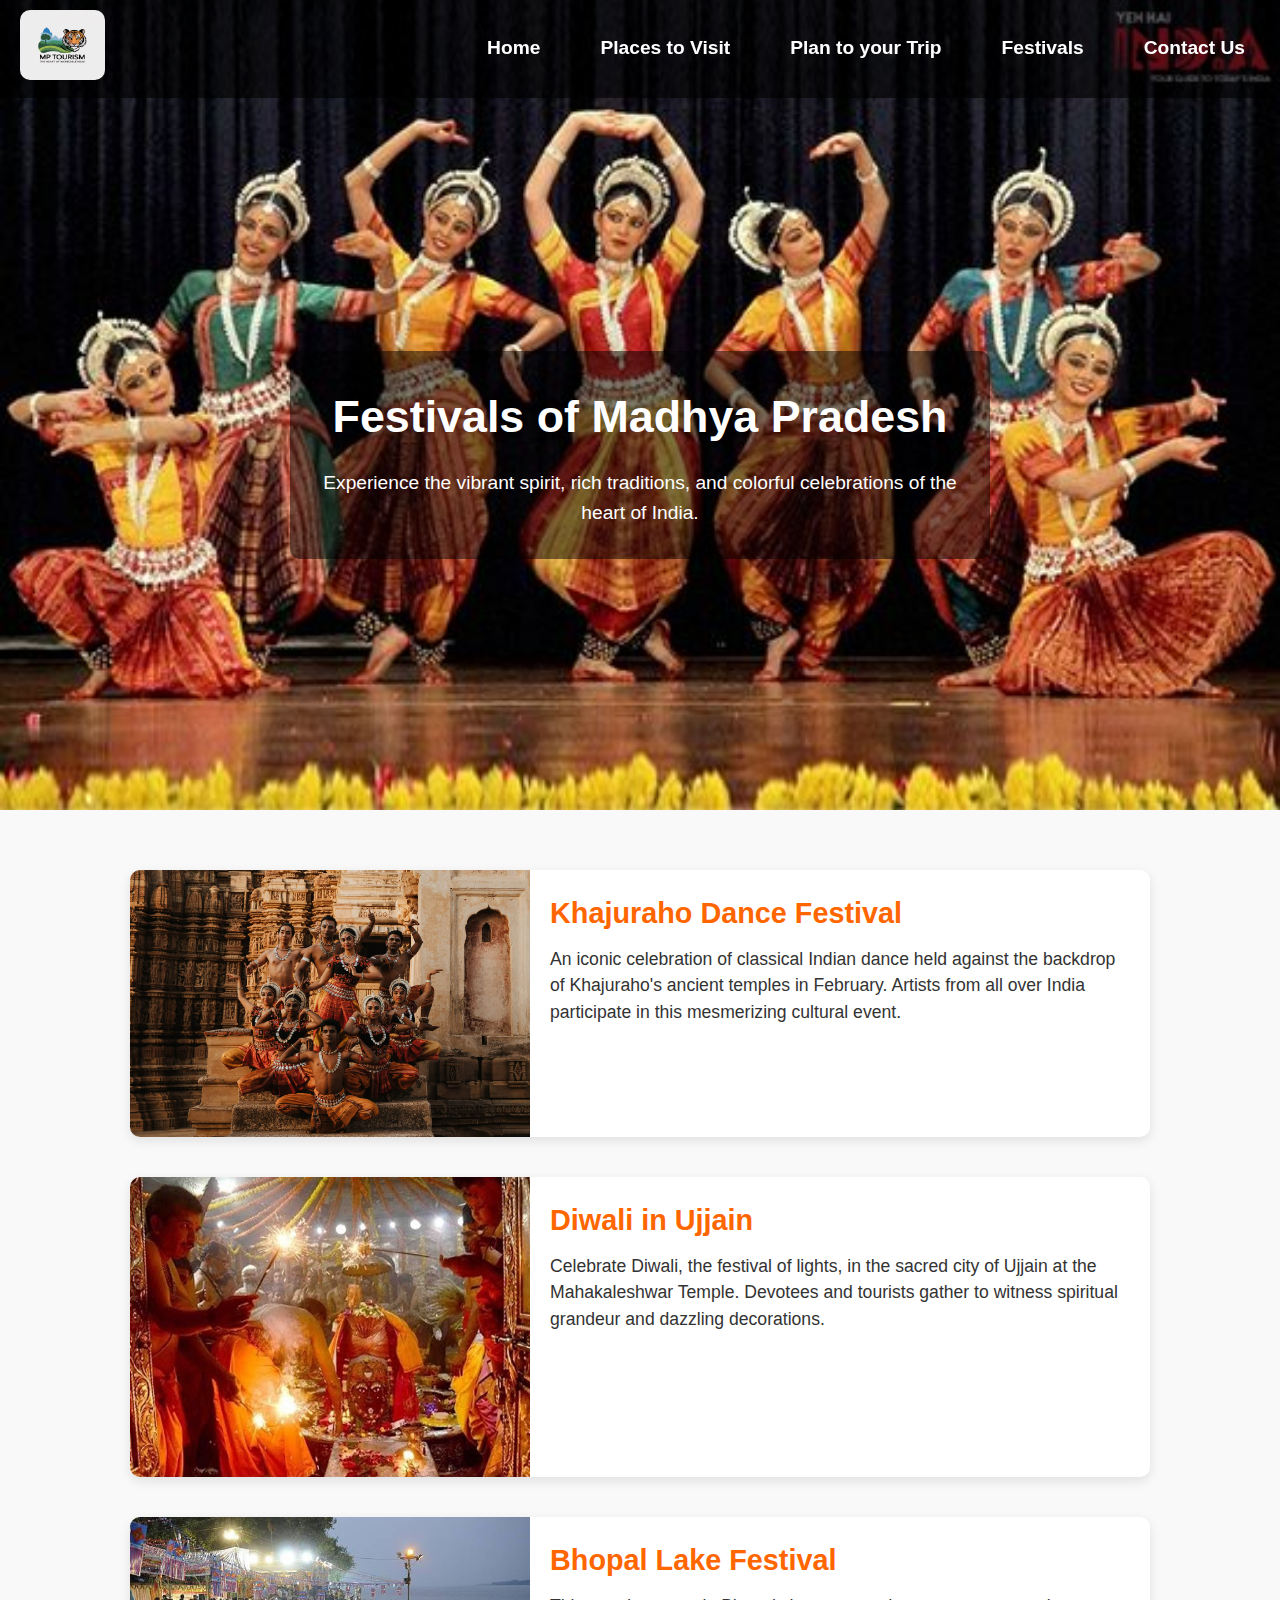
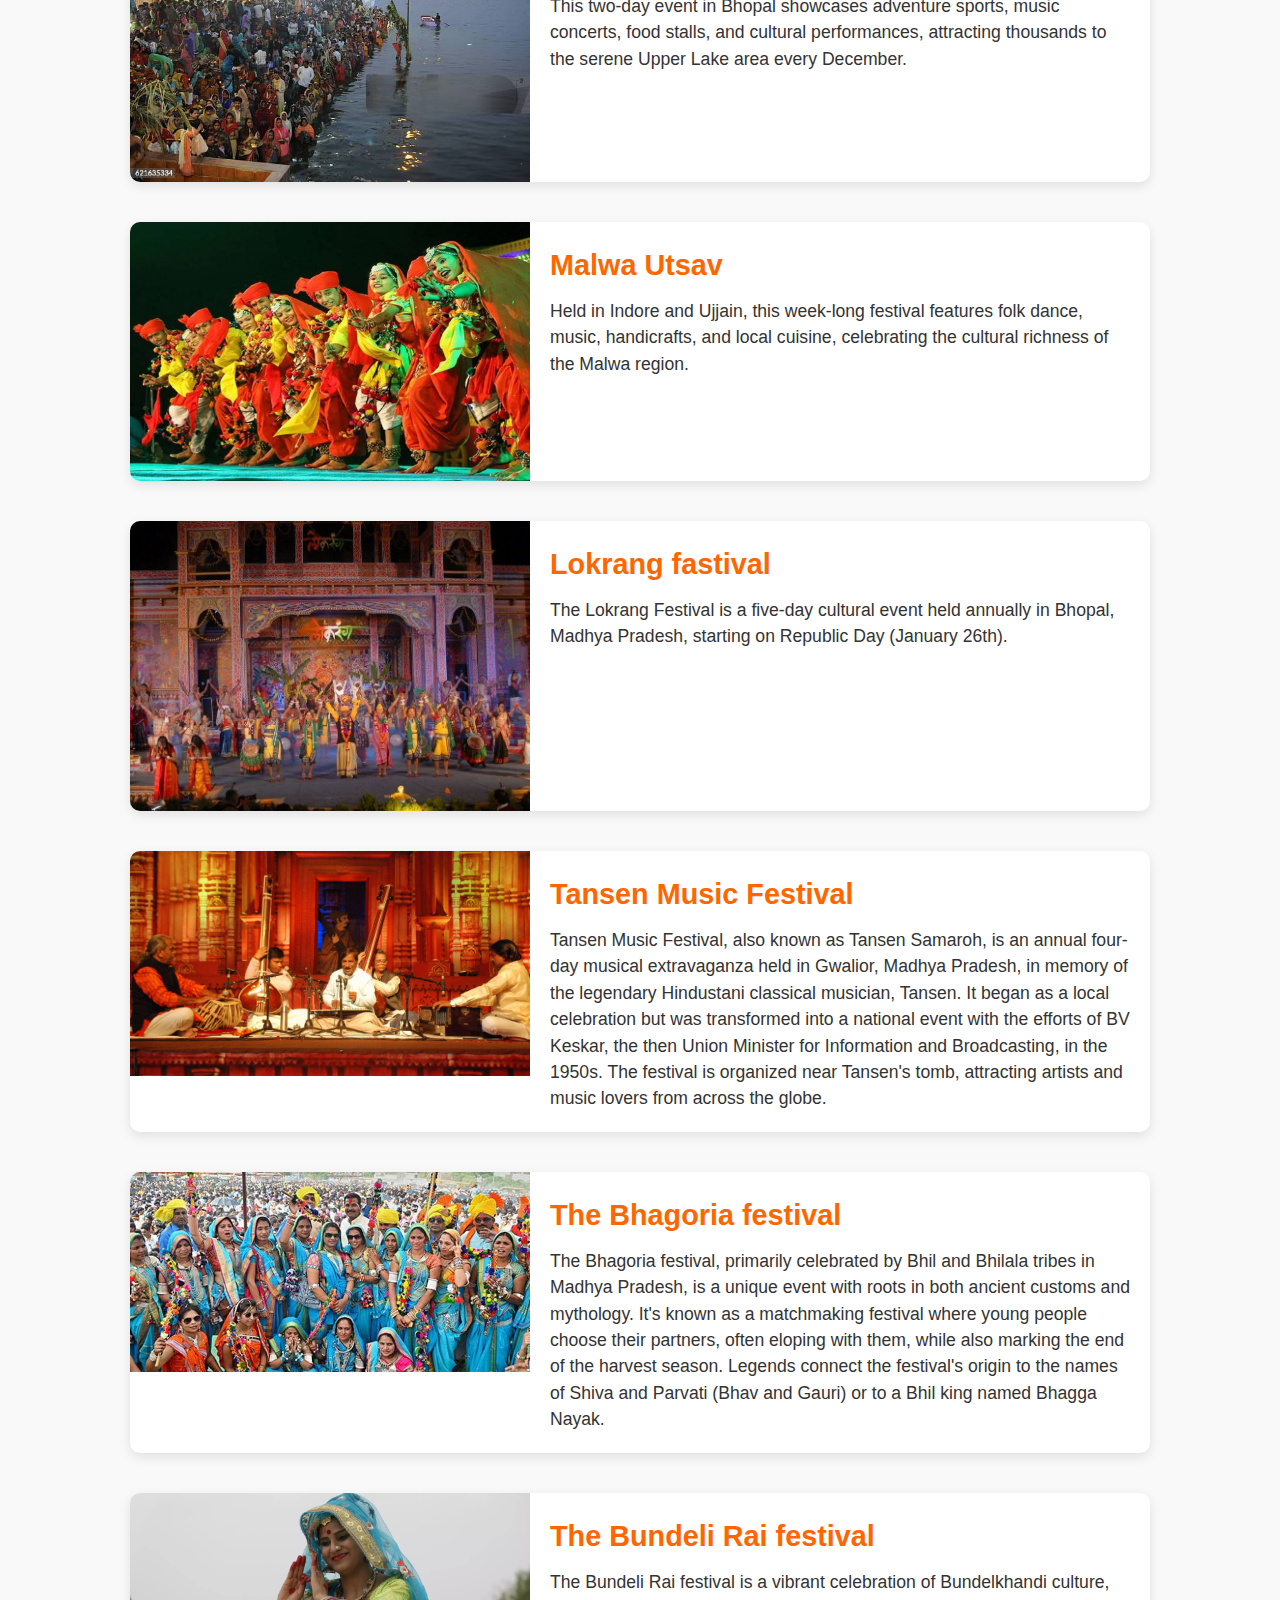
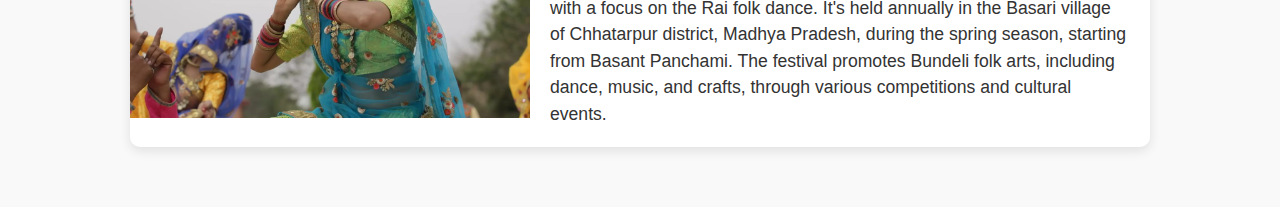
<file: Festivals.html>
<!DOCTYPE html>
<html lang="en">

<head>
    <meta charset="UTF-8">
    <meta name="viewport" content="width=device-width, initial-scale=1.0">
    <title>Festivals - MP Turesume</title>
    <link rel="stylesheet" href="festivals.css">
</head>

<body>
    <!-- Navbar -->
    <nav id="navbar">
        <div id="logo">
            <img src="logo5.jpeg" alt="Logo">
        </div>
        <ul>
            <li><a href="index.html">Home</a></li>
            <li><a href="Places_to_Visit.html">Places to Visit</a></li>
            <li><a href="plane.html">Plan to your Trip</a></li>
            <li><a href="Festivals.html">Festivals</a></li>
            <li><a href="contect.html">Contact Us</a></li>
        </ul>
    </nav>

    <!-- Hero Section -->
    <header class="hero">
        <div class="hero-text">
            <h1>Festivals of Madhya Pradesh</h1>
            <p>Experience the vibrant spirit, rich traditions, and colorful celebrations of the heart of India.</p>
        </div>
    </header>

    <!-- Festival Cards Section -->
    <section class="festival-section">
        <div class="festival-card">
            <img src="khajuraho dance.jpeg" alt="Khajuraho Dance Festival">
            <div class="content">
                <h2>Khajuraho Dance Festival</h2>
                <p>An iconic celebration of classical Indian dance held against the backdrop of Khajuraho's ancient
                    temples in February. Artists from all over India participate in this mesmerizing cultural event.</p>
            </div>
        </div>

        <div class="festival-card">
            <img src="ujjain diwali.jpeg" alt="Diwali in Ujjain">
            <div class="content">
                <h2>Diwali in Ujjain</h2>
                <p>Celebrate Diwali, the festival of lights, in the sacred city of Ujjain at the Mahakaleshwar Temple.
                    Devotees and tourists gather to witness spiritual grandeur and dazzling decorations.</p>
            </div>
        </div>

        <div class="festival-card">
            <img src="bhopal lake.jpeg" alt="Bhopal Lake Festival">
            <div class="content">
                <h2>Bhopal Lake Festival</h2>
                <p>This two-day event in Bhopal showcases adventure sports, music concerts, food stalls, and cultural
                    performances, attracting thousands to the serene Upper Lake area every December.</p>
            </div>
        </div>

        <div class="festival-card">
            <img src="malwa.jpeg" alt="Malwa Utsav">
            <div class="content">
                <h2>Malwa Utsav</h2>
                <p>Held in Indore and Ujjain, this week-long festival features folk dance, music, handicrafts, and local
                    cuisine, celebrating the cultural richness of the Malwa region.</p>
            </div>
        </div>
        <div class="festival-card">
            <img src="lokrang festiwal.jpeg" alt="Diwali in Ujjain">
            <div class="content">
                <h2>Lokrang fastival</h2>
                <p>The Lokrang Festival is a five-day cultural event held annually in Bhopal, Madhya Pradesh, starting
                    on Republic Day (January 26th).</p>
            </div>
        </div>
        <div class="festival-card">
            <img src="tanesn.jpeg" alt="Diwali in Ujjain">
            <div class="content">
                <h2>Tansen Music Festival</h2>
                <p>Tansen Music Festival, also known as Tansen Samaroh, is an annual four-day musical extravaganza held
                    in Gwalior, Madhya Pradesh, in memory of the legendary Hindustani classical musician, Tansen. It
                    began as a local celebration but was transformed into a national event with the efforts of BV
                    Keskar, the then Union Minister for Information and Broadcasting, in the 1950s. The festival is
                    organized near Tansen's tomb, attracting artists and music lovers from across the globe.</p>
            </div>
        </div>
        <div class="festival-card">
            <img src="bhagoriya.jpeg" alt="Diwali in Ujjain">
            <div class="content">
                <h2>The Bhagoria festival</h2>
                <p>The Bhagoria festival, primarily celebrated by Bhil and Bhilala tribes in Madhya Pradesh, is a unique
                    event with roots in both ancient customs and mythology. It's known as a matchmaking festival where
                    young people choose their partners, often eloping with them, while also marking the end of the
                    harvest season. Legends connect the festival's origin to the names of Shiva and Parvati (Bhav and
                    Gauri) or to a Bhil king named Bhagga Nayak.</p>
            </div>
        </div>
        <div class="festival-card">
            <img src="bundeli .jpeg" alt="Malwa Utsav">
            <div class="content">
                <h2>The Bundeli Rai festival</h2>
                <p>The Bundeli Rai festival is a vibrant celebration of Bundelkhandi culture, with a focus on the Rai
                    folk dance. It's held annually in the Basari village of Chhatarpur district, Madhya Pradesh, during
                    the spring season, starting from Basant Panchami. The festival promotes Bundeli folk arts, including
                    dance, music, and crafts, through various competitions and cultural events.</p>
            </div>
        </div>
    </section>
</body>

</html>
</file>
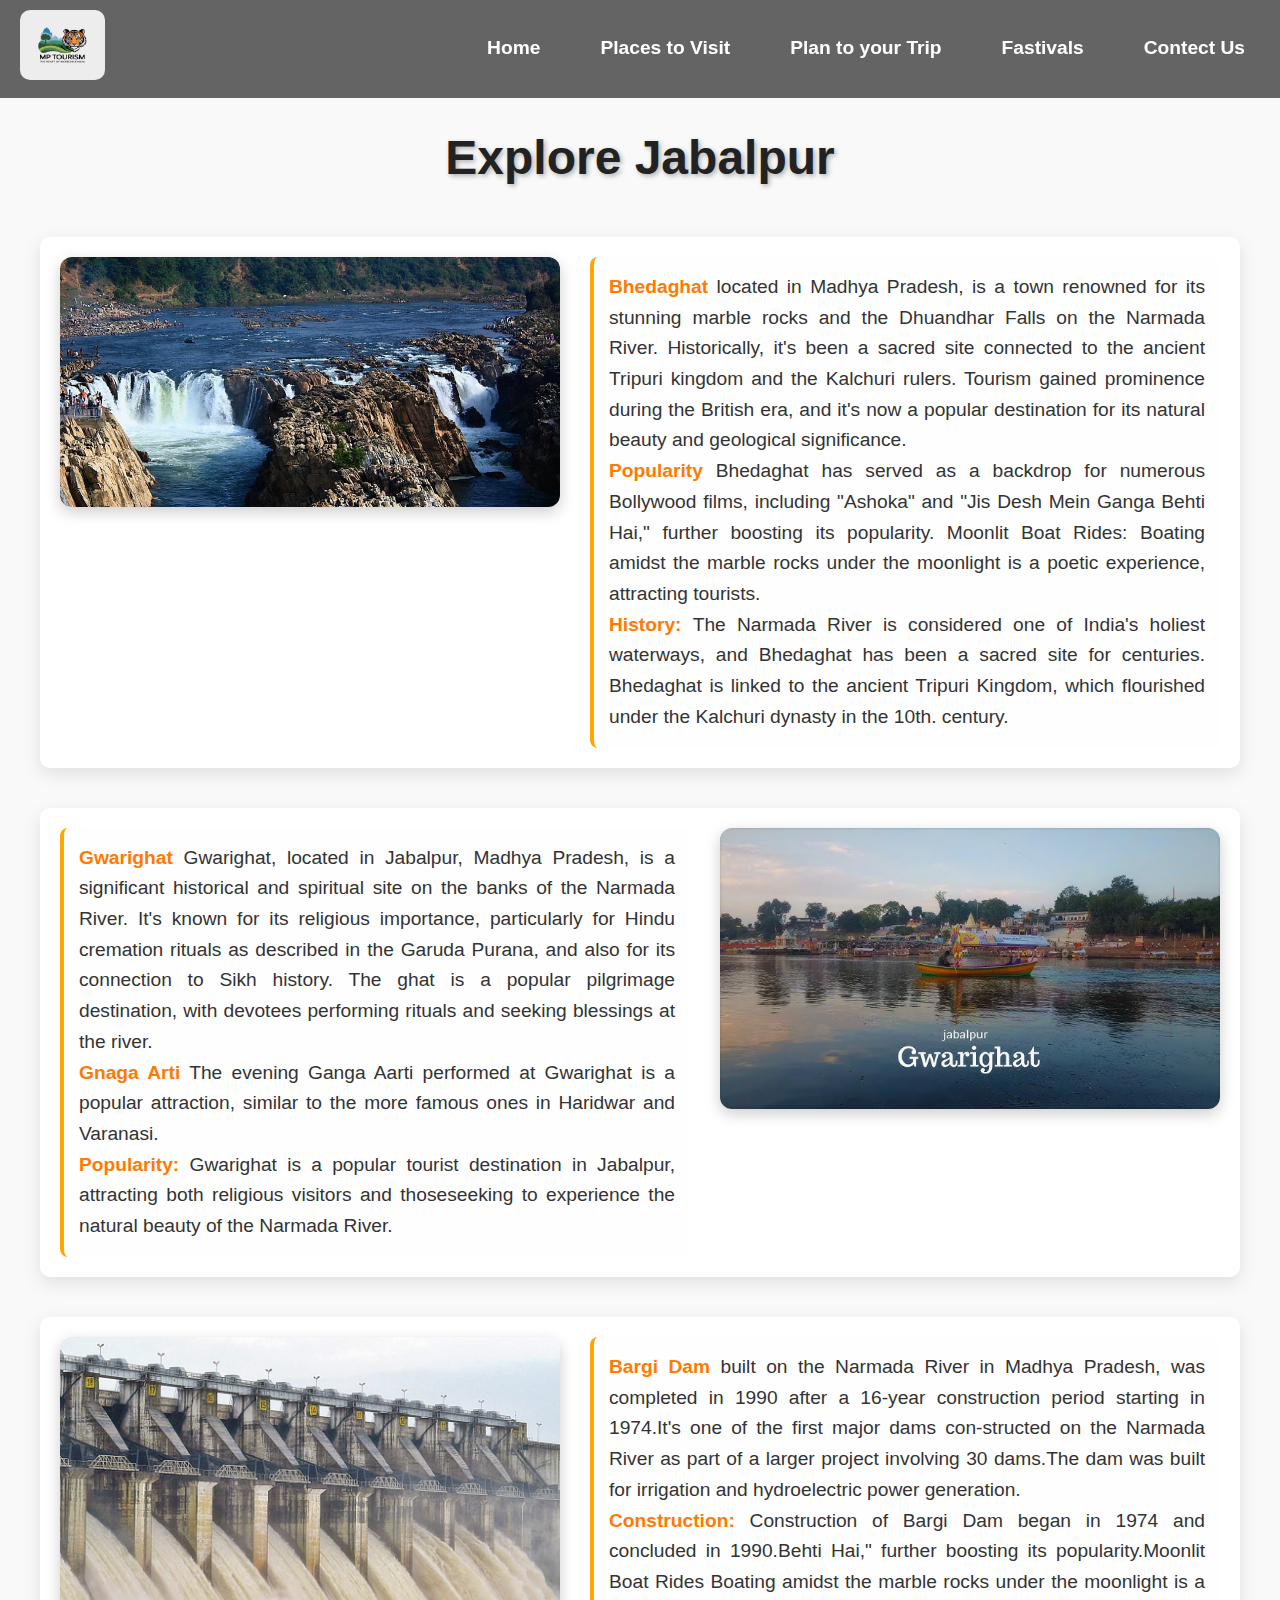
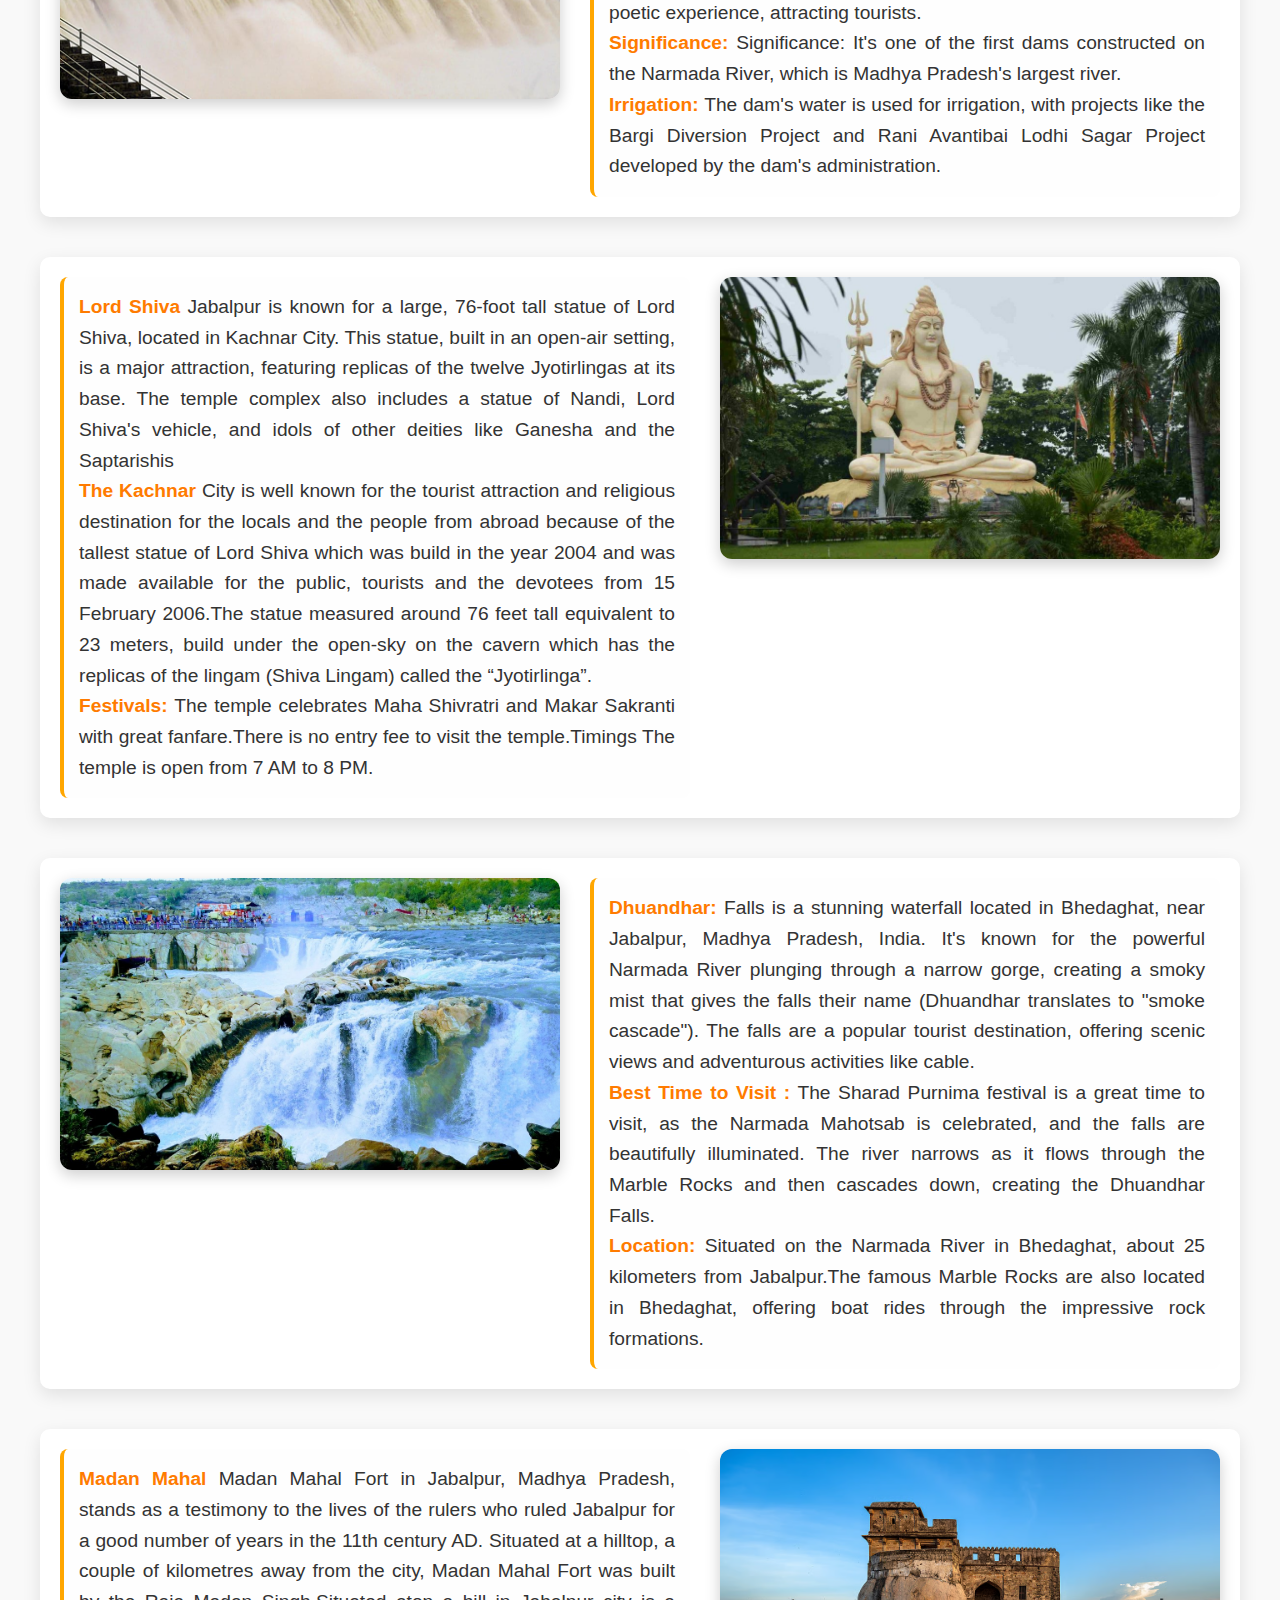
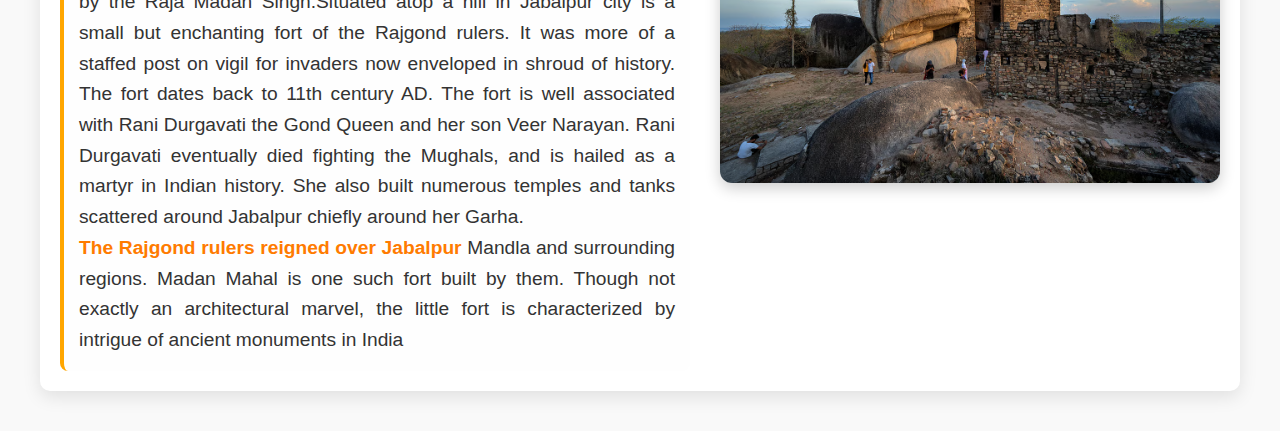
<file: jbl.html>
<!DOCTYPE html>
<html lang="en">

<head>
    <meta charset="UTF-8">
    <meta name="viewport" content="width=device-width, initial-scale=1.0">
    <title>MP Turesume</title>
    <link rel="stylesheet" href="jbl.css">
</head>

<body>
    <nav id="navbar">
        <div id="logo">
            <img src="logo5.jpeg" alt="">
        </div>
        <ul>
            <li><a href="index.html">Home</a></li>
            <li><a href="Places_to_Visit.html">Places to Visit</a></li>
            <li><a href="plane.html">Plan to your Trip</a></li>
            <li><a href="Festivals.html">Fastivals</a></li>
            <li><a href="contect.html">Contect Us</a></li>
        </ul>
    </nav>
    <div class="top_section">
        <span id="heading">Explore Jabalpur</span>
        <main id="one">
            <div class="card">
                <a href="jbl.html"><img src="bheda1.jpeg"></a>
            </div>
            <p class="pera1">
                <span id="bheda"> Bhedaghat </span>
                located in Madhya Pradesh, is a town renowned for its stunning marble rocks and the Dhuandhar
                Falls on the Narmada River. Historically, it's been a sacred site connected to the ancient Tripuri
                kingdom
                and the Kalchuri rulers. Tourism gained prominence during the British era, and it's now a popular
                destination for its natural beauty and geological significance.
                <br>
                <span class="tras"> Popularity</span>
                Bhedaghat has served as a backdrop for numerous Bollywood films, including "Ashoka" and "Jis Desh Mein
                Ganga
                Behti Hai," further boosting its popularity.
                Moonlit Boat Rides:
                Boating amidst the marble rocks under the moonlight is a poetic experience, attracting tourists.
                <br>
                <span class="his"> History: </span>
                The Narmada River is considered one of India's holiest waterways, and Bhedaghat has been a sacred site
                for
                centuries.
                Bhedaghat is linked to the ancient Tripuri Kingdom, which flourished under the Kalchuri dynasty in the
                10th.
                century.
            </p>

        </main>
        <main id="two">
            <p class="pera2">
                <span id="gwa"> Gwarighat </span>
                Gwarighat, located in Jabalpur, Madhya Pradesh, is a significant historical and spiritual site on the
                banks of the Narmada River. It's known for its religious importance, particularly for Hindu cremation
                rituals as described in the Garuda Purana, and also for its connection to Sikh history. The ghat is a
                popular pilgrimage destination, with devotees performing rituals and seeking blessings at the river.
                <br>
                <span class="Ganga"> Gnaga Arti</span>
                The evening Ganga Aarti performed at Gwarighat is a popular attraction, similar to the more famous ones
                in Haridwar and Varanasi.
                <br>
                <span class="popu"> Popularity: </span>
                Gwarighat is a popular tourist destination in Jabalpur, attracting both religious visitors and
                thoseseeking to experience the natural beauty of the Narmada River.
            </p>
            <div class="card1">
                <a href="jbl.html"><img src="gy.jpeg"></a>
            </div>
        </main>
        <main id="one">
            <div class="card">
                <a href="jbl.html"><img src="bargi dam.jpeg"></a>
            </div>
            <p class="pera1">
                <span id="bargi"> Bargi Dam </span>
                built on the Narmada River in Madhya Pradesh, was completed in 1990 after a 16-year construction period
                starting in 1974.It's one of the first major dams con-structed on the Narmada River as part of a larger
                project involving 30 dams.The dam was built for irrigation and hydroelectric power generation.
                <br>
                <span class="cons"> Construction:</span>
                Construction of Bargi Dam began in 1974 and concluded in 1990.Behti Hai," further boosting its
                popularity.Moonlit Boat Rides Boating amidst the marble rocks under the moonlight is a poetic
                experience, attracting tourists.
                <br>
                <span class="sign"> Significance: </span>
                Significance: It's one of the first dams constructed on the Narmada River, which is Madhya Pradesh's
                largest river.
                <br>
                <span class="pur">Irrigation: </span>
                The dam's water is used for irrigation, with projects like the Bargi Diversion Project and Rani
                Avantibai Lodhi Sagar Project developed by the dam's administration.

            </p>

        </main>
        <main id="two">
            <p class="pera2">
                <span id="shiva"> Lord Shiva </span>
                Jabalpur is known for a large, 76-foot tall statue of Lord Shiva, located in Kachnar City. This statue,
                built in an open-air setting, is a major attraction, featuring replicas of the twelve Jyotirlingas at
                its base. The temple complex also includes a statue of Nandi, Lord Shiva's vehicle, and idols of other
                deities like Ganesha and the Saptarishis
                <br>
                <span class="Kachnar">The Kachnar</span>
                City is well known for the tourist attraction and religious destination for the locals and
                the people from abroad because of the tallest statue of Lord Shiva which was build in the year 2004 and
                was made available for the public, tourists and the devotees from 15 February 2006.The statue measured
                around 76 feet tall equivalent to 23 meters, build under the open-sky on the cavern which has the
                replicas of the lingam (Shiva Lingam) called the “Jyotirlinga”.
                <br>
                <span class="Festivals"> Festivals: </span>
                The temple celebrates Maha Shivratri and Makar Sakranti with great fanfare.There is no entry fee to
                visit the temple.Timings The temple is open from 7 AM to 8 PM.
            </p>
            <div class="card1">
                <a href="jbl.html"><img src="shivaimg.jpg"></a>
            </div>
        </main>

        <main id="one">
            <div class="card">
                <a href="jbl.html"><img src="dhuaa.jpg"></a>
            </div>
            <p class="pera1">
                <span id="Dhuandhar"> Dhuandhar:</span>
                Falls is a stunning waterfall located in Bhedaghat, near Jabalpur, Madhya Pradesh, India. It's
                known for the powerful Narmada River plunging through a narrow gorge, creating a smoky mist that gives
                the falls their name (Dhuandhar translates to "smoke cascade"). The falls are a popular tourist
                destination, offering scenic views and adventurous activities like cable.
                <br>
                <span class="best"> Best Time to Visit :</span>
                The Sharad Purnima festival is a great time to visit, as the Narmada Mahotsab is celebrated, and the
                falls are beautifully illuminated. The river narrows as it flows through the Marble Rocks and then
                cascades down, creating the Dhuandhar Falls.
                <br>
                <span class="Location"> Location: </span>
                Situated on the Narmada River in Bhedaghat, about 25 kilometers from Jabalpur.The famous Marble Rocks
                are also located in Bhedaghat, offering boat rides through the impressive rock formations.
            </p>

        </main>
        <main id="two">
            <p class="pera2">
                <span id="madan"> Madan Mahal </span>
                Madan Mahal Fort in Jabalpur, Madhya Pradesh, stands as a testimony to the lives of the rulers who ruled
                Jabalpur for a good number of years in the 11th century AD. Situated at a hilltop, a couple of
                kilometres away from the city, Madan Mahal Fort was built by the Raja Madan Singh.Situated atop a hill
                in Jabalpur city is a small but enchanting fort of the Rajgond rulers. It was more of a staffed post on
                vigil for invaders now enveloped in shroud of history. The fort dates back to 11th century AD. The fort
                is well associated with Rani Durgavati the Gond Queen and her son Veer Narayan. Rani Durgavati
                eventually died fighting the Mughals, and is hailed as a martyr in Indian history. She also built
                numerous temples and tanks scattered around Jabalpur chiefly around her Garha.
                <br>
                <span class="rajgond">The Rajgond rulers reigned over Jabalpur</span>
                Mandla and surrounding regions. Madan Mahal is one such fort
                built by them. Though not exactly an architectural marvel, the little fort is characterized by intrigue
                of ancient monuments in India

            </p>
            <div class="card1">
                <a href="jbl.html"><img src="madan.avif"></a>
            </div>
        </main>

    </div>
</body>

</html>
</file>
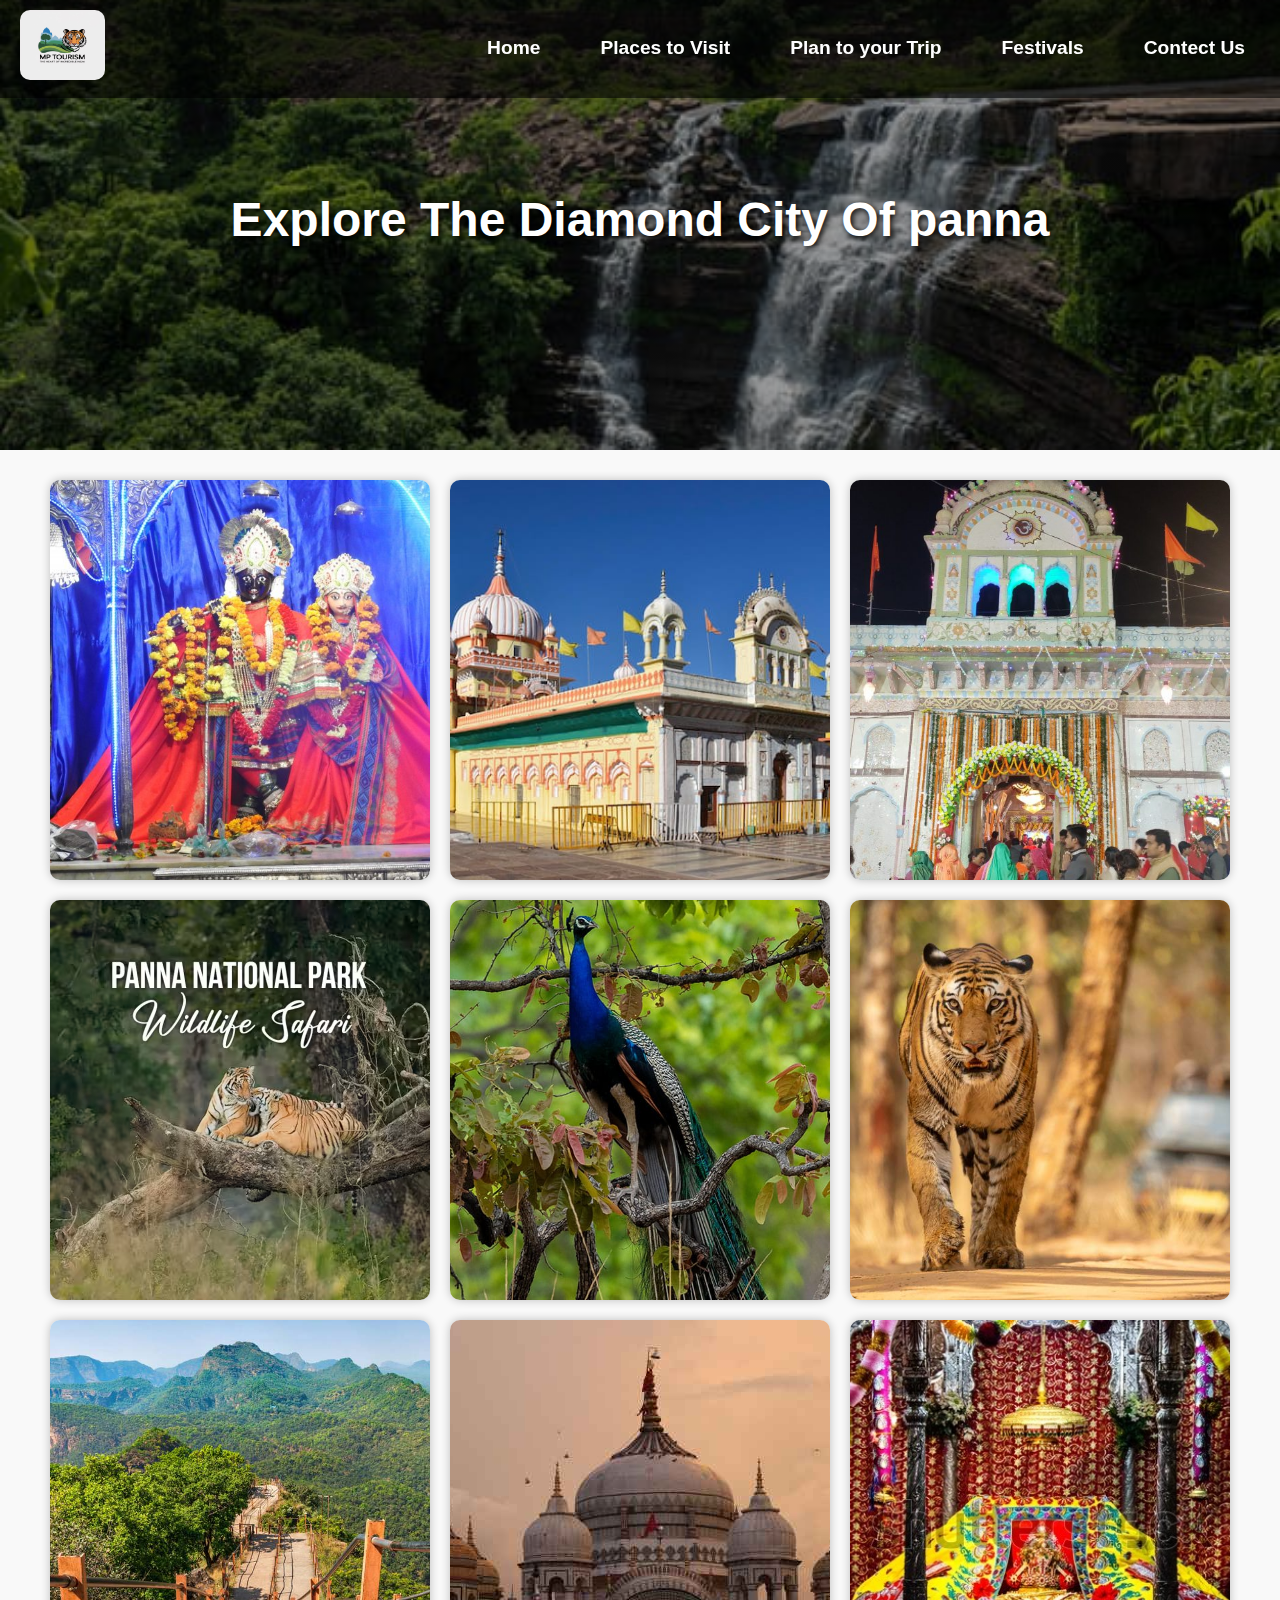
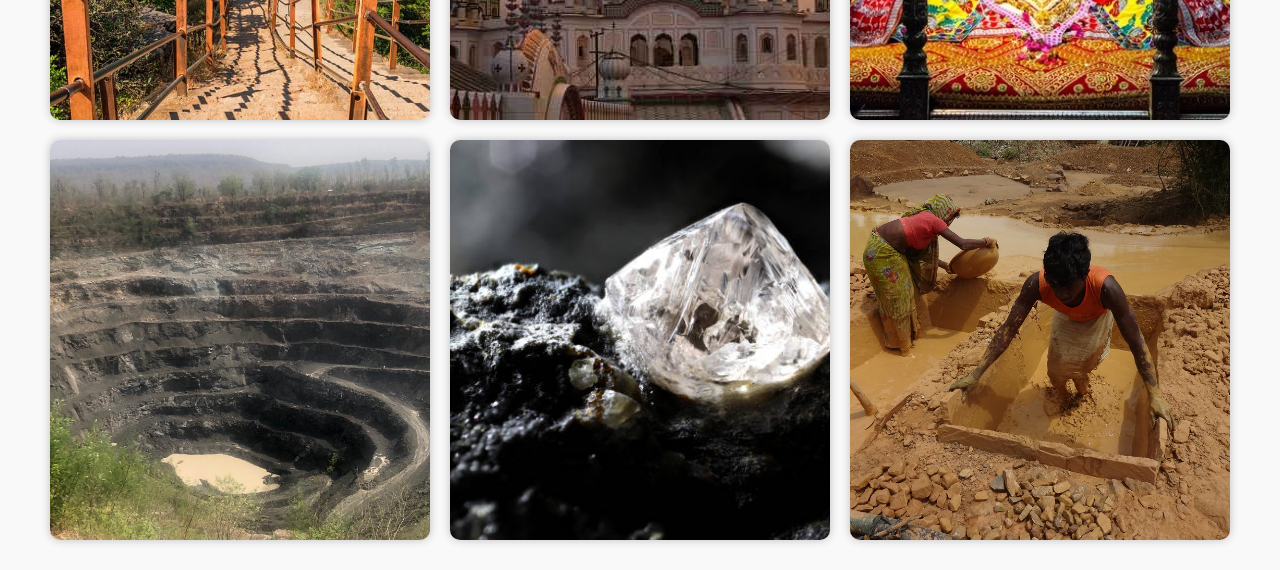
<file: panna.html>
<!DOCTYPE html>
<html lang="en">

<head>
    <meta charset="UTF-8">
    <meta name="viewport" content="width=device-width, initial-scale=1.0">
    <title> Explore The Diamond City of panna </title>
    <link rel="stylesheet" href="panna.css">
</head>

<body>
    <nav id="navbar">
        <div id="logo">
            <img src="logo5.jpeg" alt="">
        </div>
        <ul>
            <li><a href="index.html">Home</a></li>
            <li><a href="Places_to_Visit.html">Places to Visit</a></li>
            <li><a href="plane.html">Plan to your Trip</a></li>
            <li><a href="Festivals.html">Festivals</a></li>
            <li><a href="contect.html">Contect Us</a></li>
        </ul>
    </nav>
    <header class="hero">
        <h1>Explore The Diamond City Of panna</h1>
        <p></p>
    </header>

    <main class="gallery-container">
        <div class="gallery-grid">
            <a href=""><img src="mandir.jpeg" alt="Tiger in Forest"></a>
            <a href=""><img src="mandir3.jpeg" alt="Tiger in Forest"></a>
            <a href=""><img src="mandir1.jpeg" alt="Tiger in Forest"></a>
            <a href=""><img src="panna national.avif" alt="Tiger in Forest"></a>
            <a href=""><img src="mor.jpeg" alt="Tiger in Forest"></a>
            <a href=""><img src="panna_t.jpeg" alt="Tiger in Forest"></a>
            <a href=""><img src="panchmari.jpeg" alt="Tiger in Forest"></a>
            <a href=""><img src="prannath.jpg" alt="Tiger in Forest"></a>
            <a href=""><img src="prannath4.jpg" alt="Tiger in Forest"></a>
            <a href=""><img src="dimond.jpeg" alt="Tiger in Forest"></a>
            <a href=""><img src="diamond.jpg" alt="Tiger in Forest"></a>
            <a href=""><img src="khadan.jpg" alt="Tiger in Forest"></a>
        </div>
    </main>
</body>

</html>
</file>
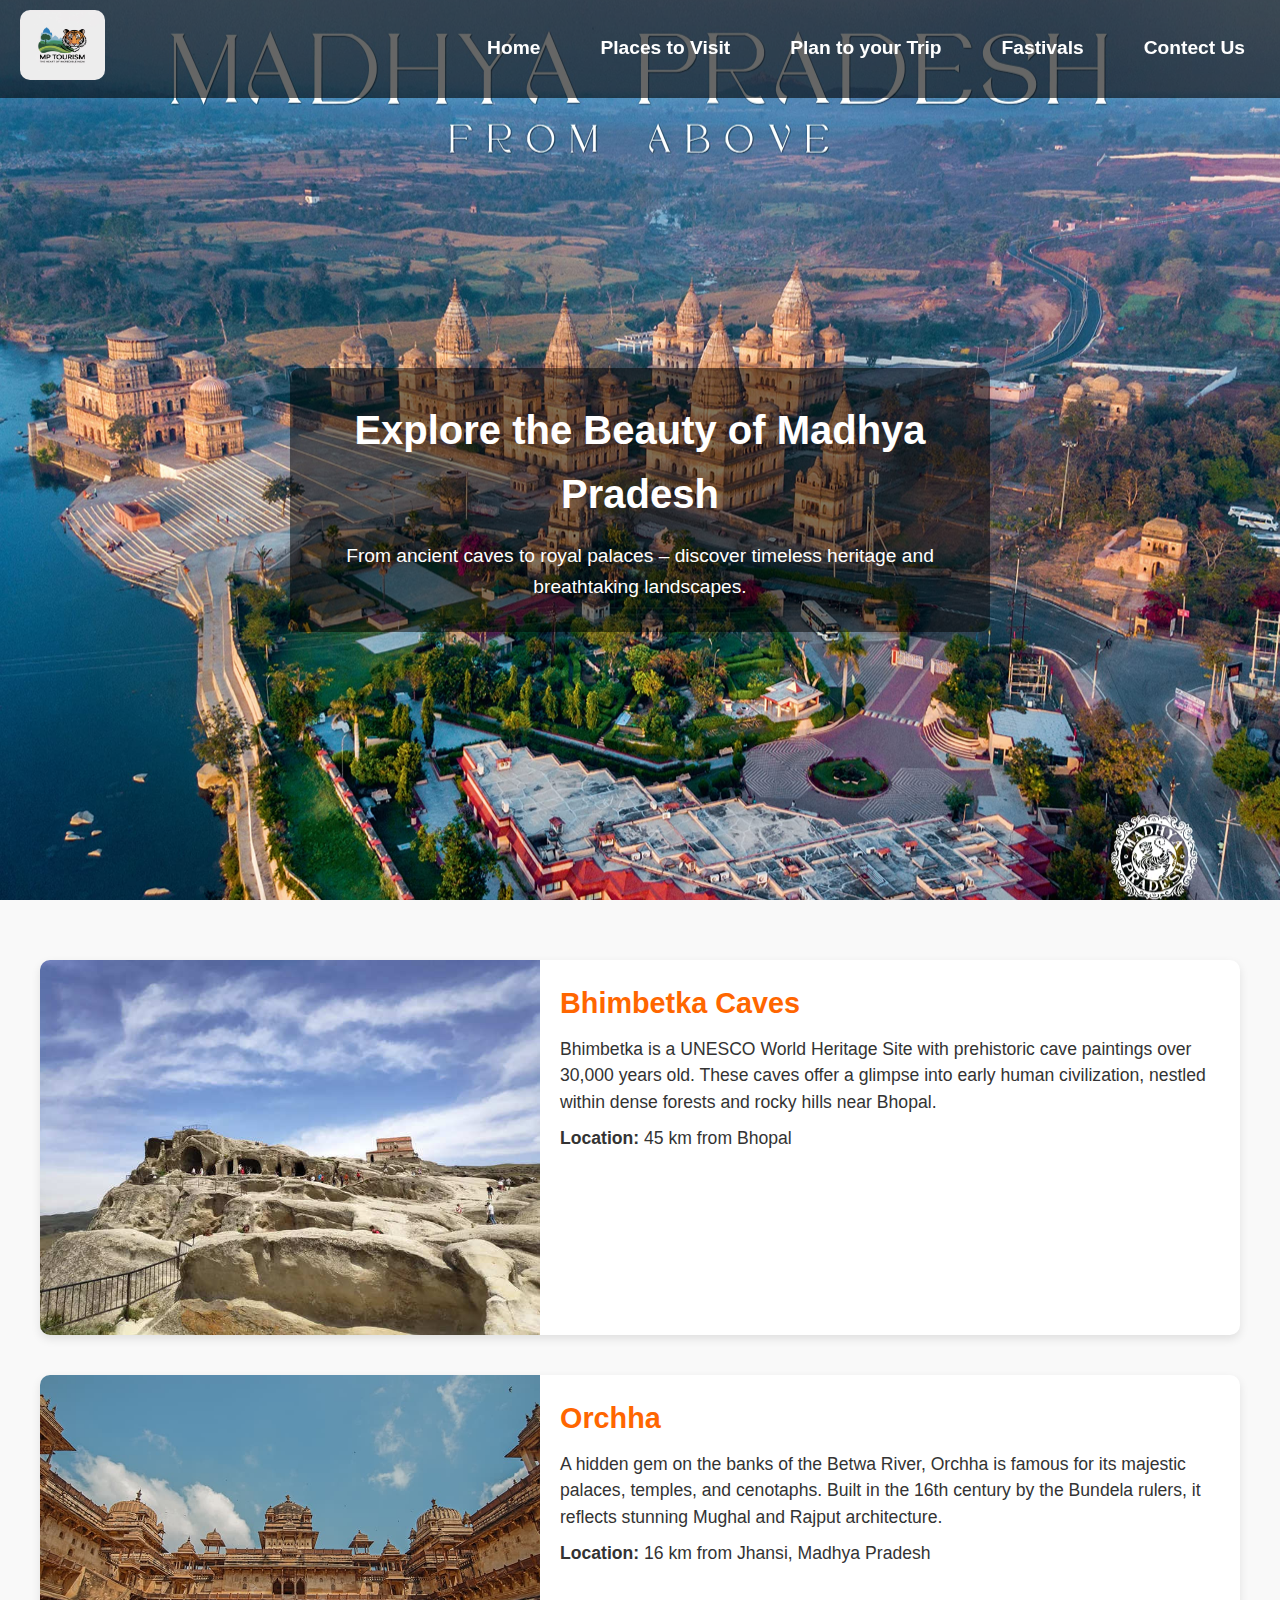
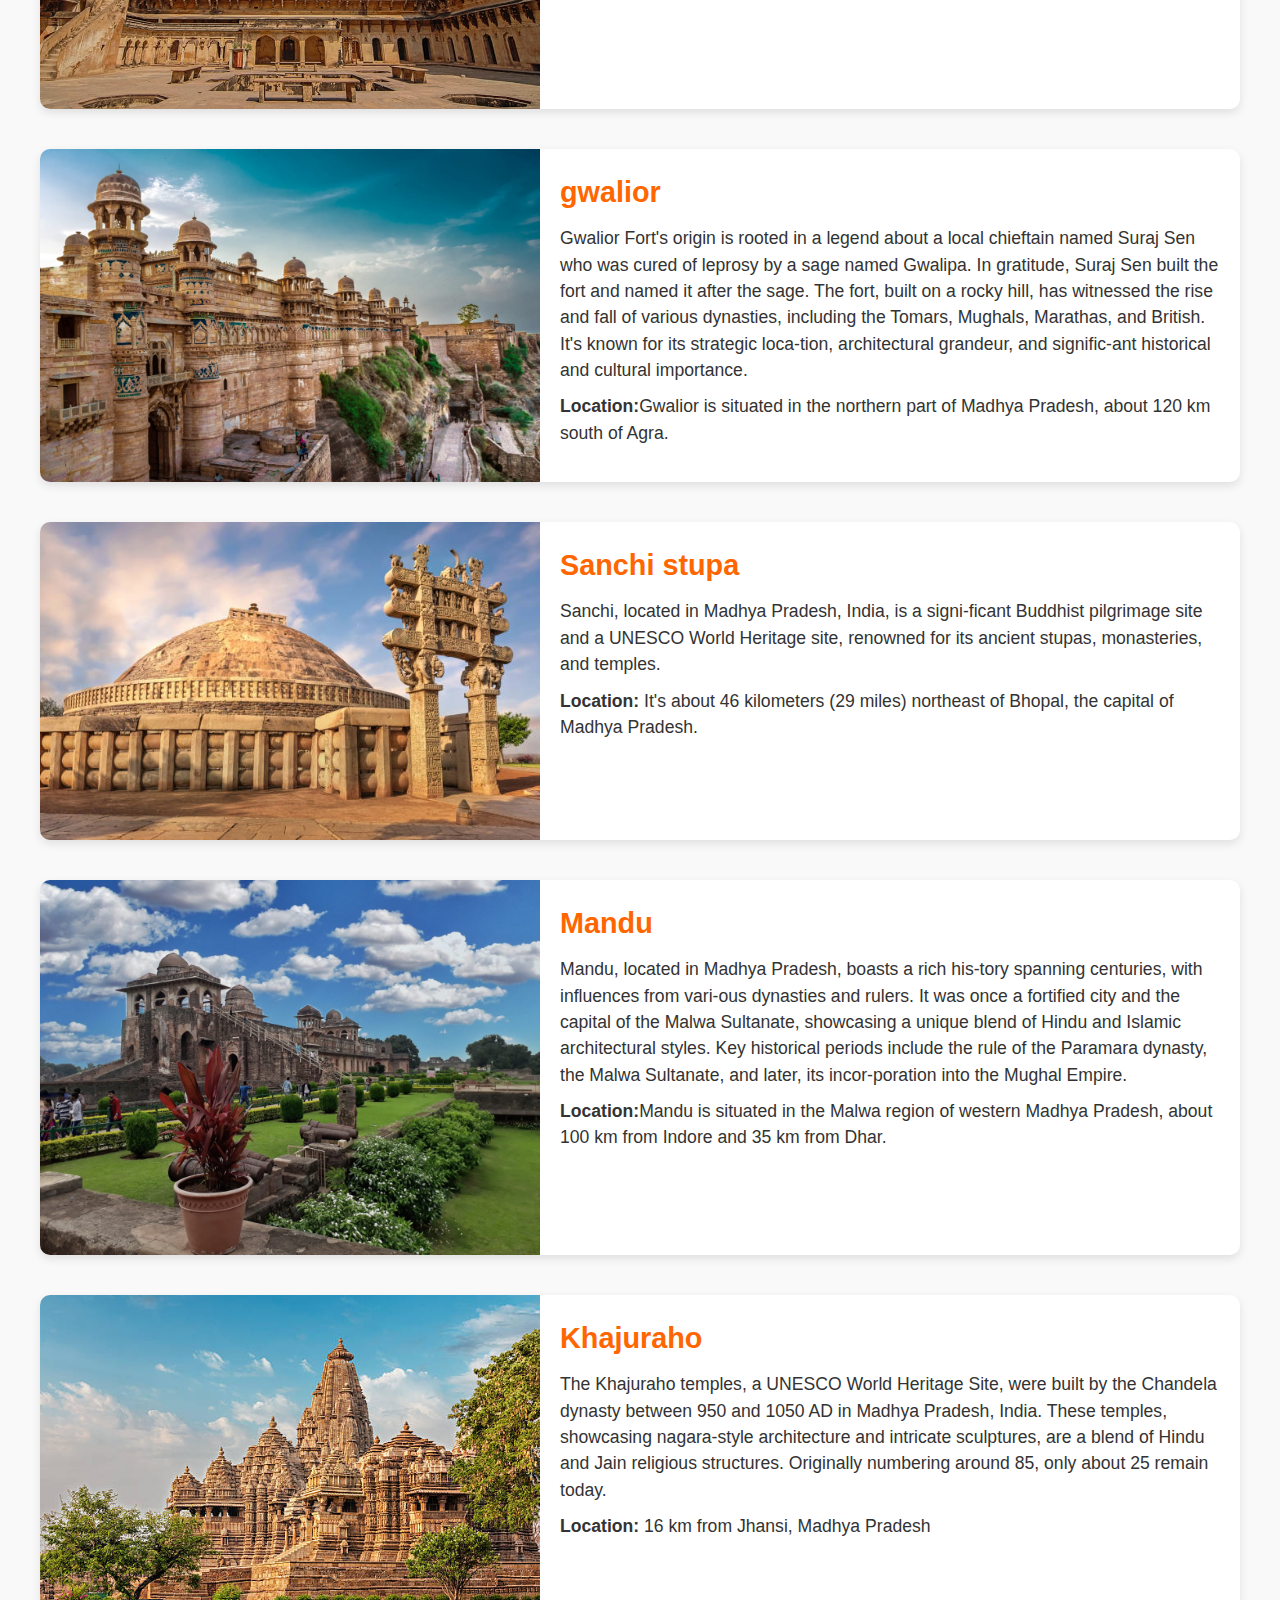
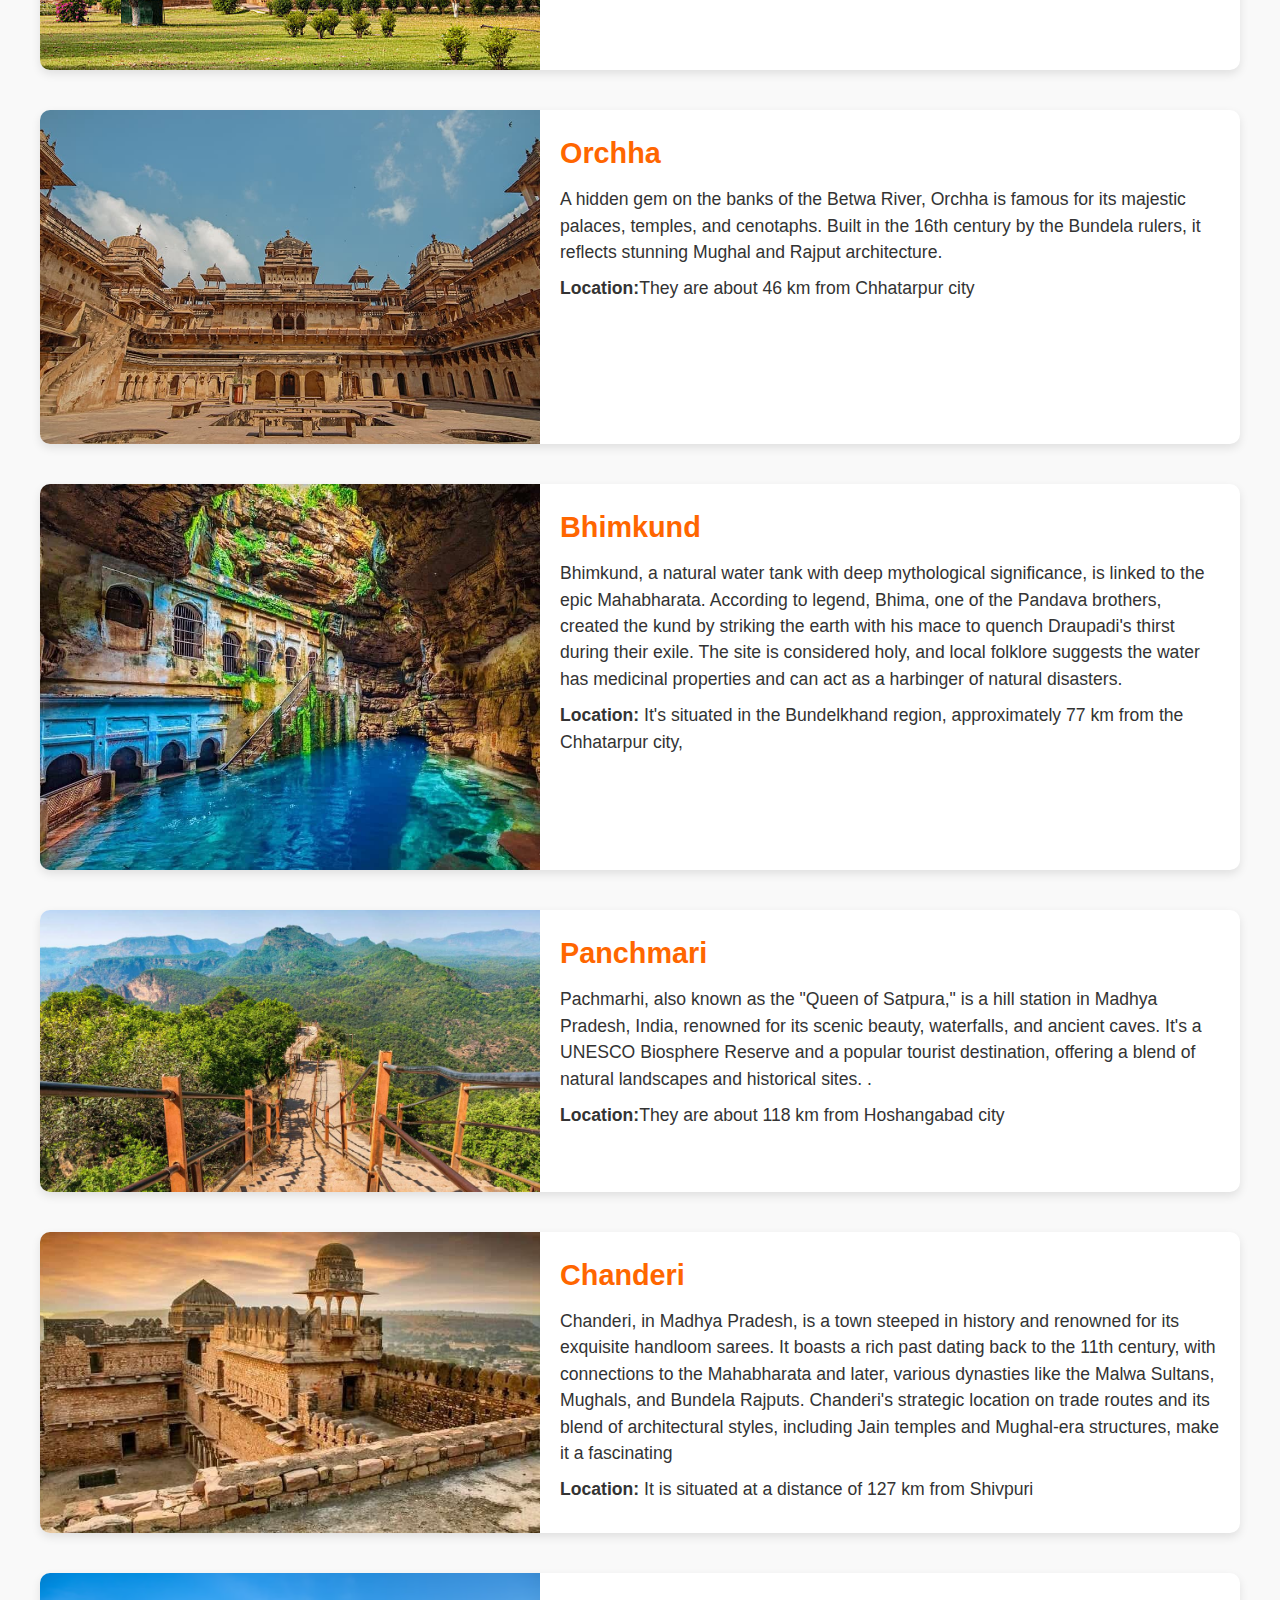
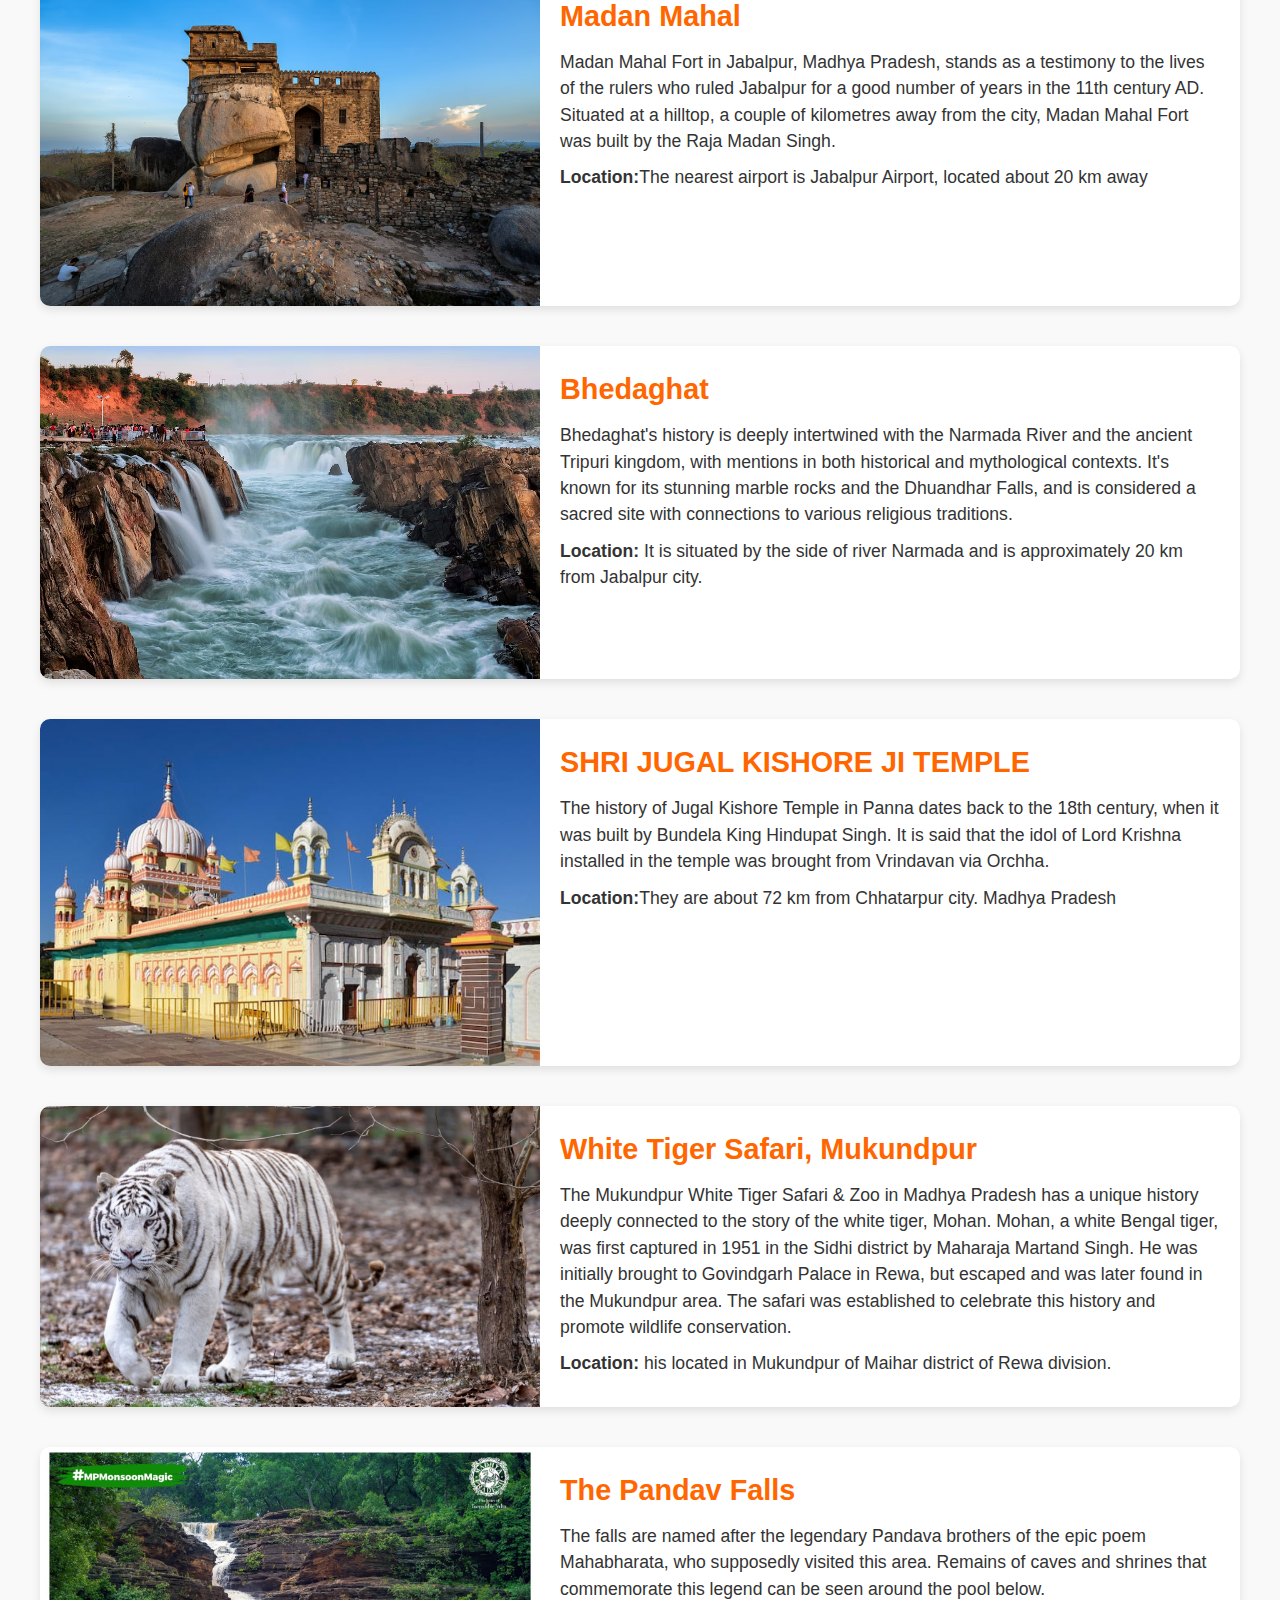
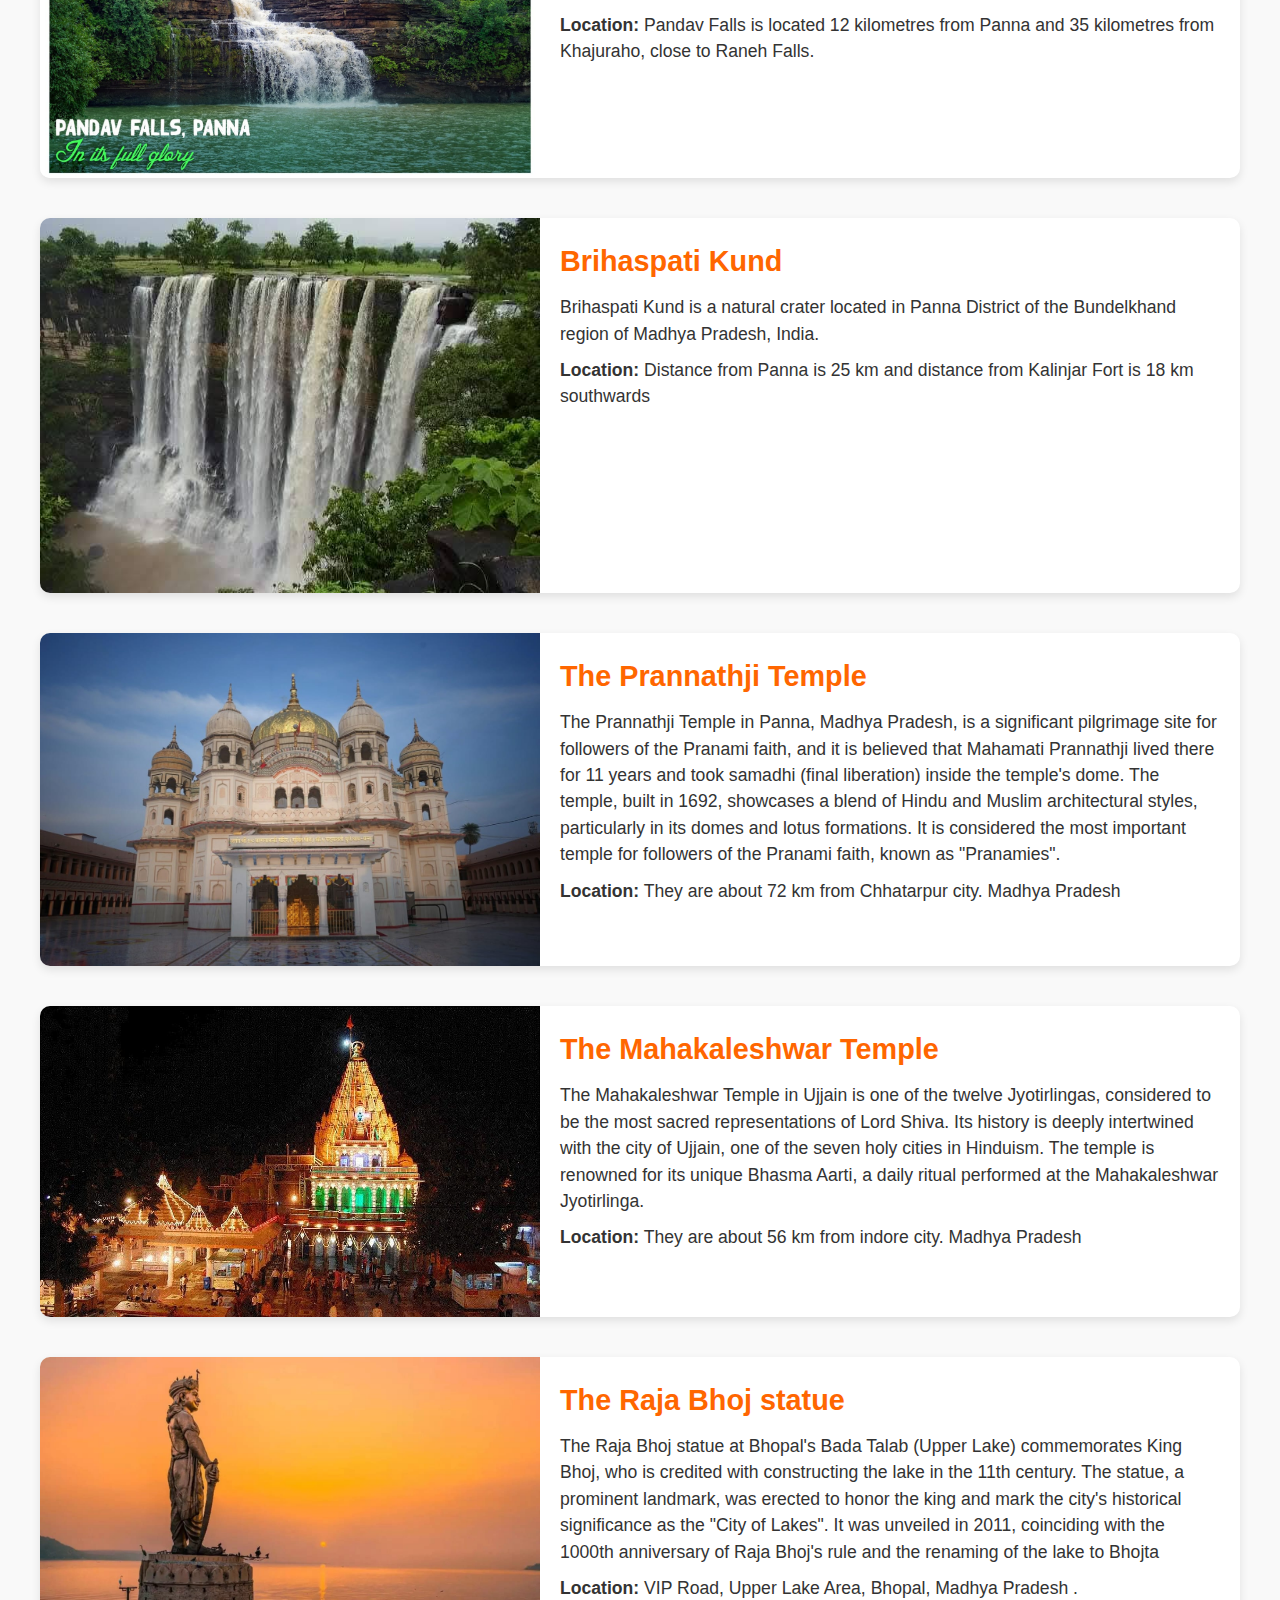
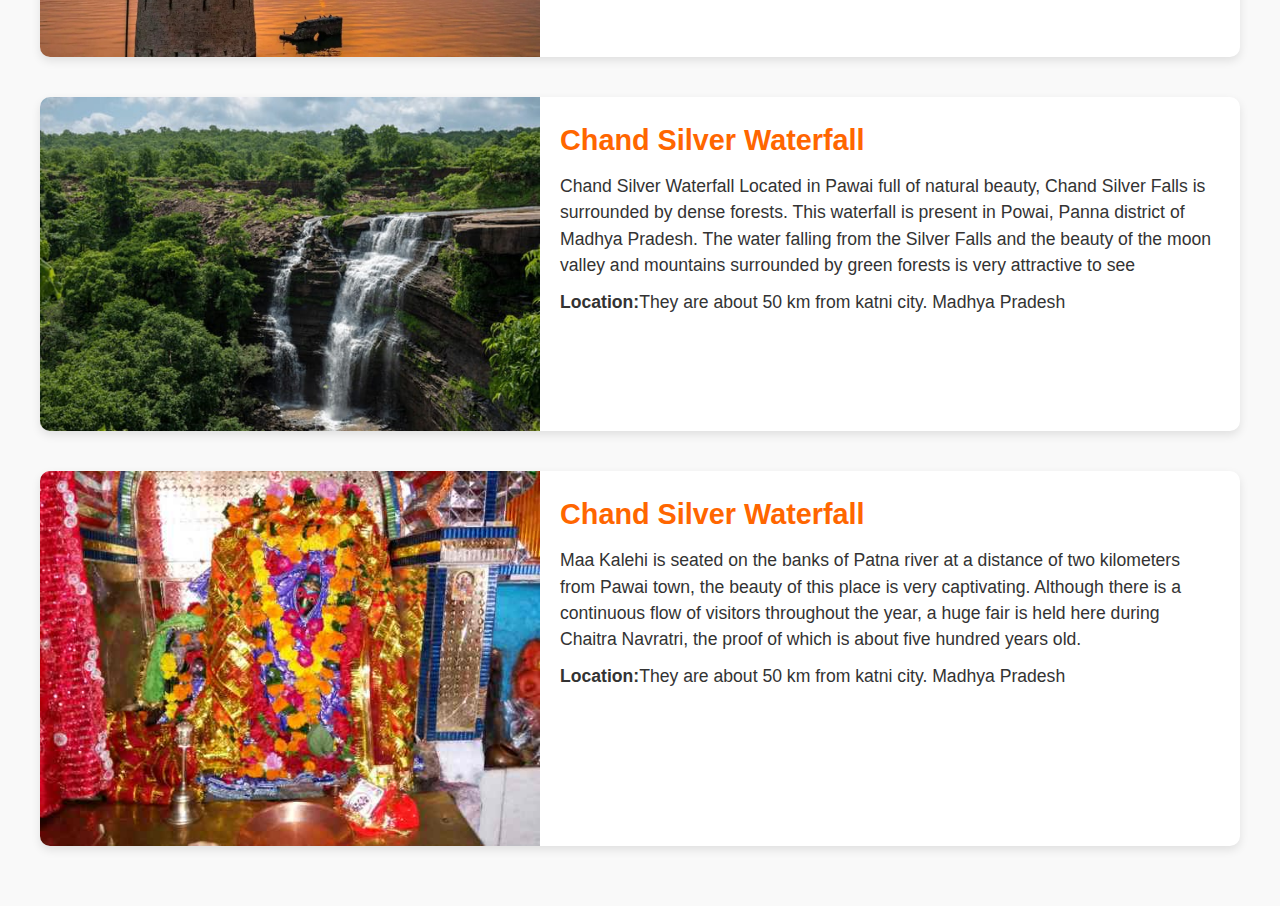
<file: Places_to_Visit.html>
<!DOCTYPE html>
<html lang="en">

<head>
    <meta charset="UTF-8">
    <meta name="viewport" content="width=device-width, initial-scale=1.0">
    <title>Places to Visit  MP Turisume</title>
    <link rel="stylesheet" href="places.css">
</head>

<body>
    <nav id="navbar">
        <div id="logo">
            <img src="logo5.jpeg" alt="">
        </div>
        <ul>
            <li><a href="index.html">Home</a></li>
            <li><a href="Places_to_Visit.html">Places to Visit</a></li>
            <li><a href="plane.html">Plan to your Trip</a></li>
            <li><a href="Festivals.html">Fastivals</a></li>
            <li><a href="contect.html">Contect Us</a></li>
        </ul>
    </nav>
    <header class="hero">
        <div class="hero-text">
            <h1>Explore the Beauty of Madhya Pradesh</h1>
            <p>From ancient caves to royal palaces – discover timeless heritage and breathtaking landscapes.</p>
        </div>
    </header>
    <section class="places-section">
        <!-- place 1 -->
        <div class="place-card">
            <img src="bhimbetka.jpeg" alt="Bhimbetka Caves">
            <div class="place-content">
                <h2>Bhimbetka Caves</h2>
                <p>Bhimbetka is a UNESCO World Heritage Site with prehistoric cave paintings over 30,000 years old.
                    These caves offer a glimpse into early human civilization, nestled within dense forests and rocky
                    hills near Bhopal.</p>
                <p><strong>Location:</strong> 45 km from Bhopal</p>
            </div>
        </div>

        <!-- place 2 -->
        <div class="place-card">
            <img src="orchha1.jpeg" alt="Orchha Palace">
            <div class="place-content">
                <h2>Orchha</h2>
                <p>A hidden gem on the banks of the Betwa River, Orchha is famous for its majestic palaces, temples, and
                    cenotaphs. Built in the 16th century by the Bundela rulers, it reflects stunning Mughal and Rajput
                    architecture.</p>
                <p><strong>Location:</strong> 16 km from Jhansi, Madhya Pradesh</p>
            </div>
        </div>
        <!-- place 3 -->
        <div class="place-card">
            <img src="gwalior.jpeg" alt="Gwalior Fort">
            <div class="place-content">
                <h2>gwalior</h2>
                <p>Gwalior Fort's origin is rooted in a legend about a local chieftain named Suraj Sen who was cured of
                    leprosy by a sage named Gwalipa. In gratitude, Suraj Sen built the fort and named it after the sage.
                    The fort, built on a rocky hill, has witnessed the rise and fall of various dynasties, including the
                    Tomars, Mughals, Marathas, and British. It's known for its strategic loca-tion, architectural
                    grandeur, and signific-ant historical and cultural importance.
                </p>
                <p><strong>Location:</strong>Gwalior is situated in the northern part of Madhya Pradesh, about 120 km
                    south of Agra. </p>
            </div>
        </div>


        <!-- place 4 -->
        <div class="place-card">
            <img src="sanchi stupa.jpeg" alt="Sanchi stupa">
            <div class="place-content">
                <h2>Sanchi stupa</h2>
                <p>Sanchi, located in Madhya Pradesh, India, is a signi-ficant Buddhist pilgrimage site and a UNESCO
                    World Heritage site, renowned for its ancient stupas, monasteries, and temples.
                </p>
                <p><strong>Location:</strong> It's about 46 kilometers (29 miles) northeast of Bhopal, the capital
                    of Madhya Pradesh. </p>
            </div>
        </div>
        <!-- place 5 -->
        <div class="place-card">
            <img src="mandu.jpeg" alt="mandu">
            <div class="place-content">
                <h2>Mandu</h2>
                <p>Mandu, located in Madhya Pradesh, boasts a rich his-tory spanning centuries, with influences
                    from vari-ous dynasties and rulers. It was once a fortified city and the capital of the
                    Malwa Sultanate, showcasing a unique blend of Hindu and Islamic architectural styles. Key
                    historical periods include the rule of the Paramara dynasty, the Malwa Sultanate, and later,
                    its incor-poration into the Mughal Empire.</p>
                <p><strong>Location:</strong>Mandu is situated in the Malwa region of western Madhya Pradesh,
                    about 100 km from Indore and 35 km from Dhar. </p>
            </div>
        </div>
        <!-- place 6 -->
        <div class="place-card">
            <img src="khajuraho.jpeg" alt="Khajuraho">
            <div class="place-content">
                <h2>Khajuraho</h2>
                <p>The Khajuraho temples, a UNESCO World Heritage Site, were built by the Chandela dynasty
                    between 950 and 1050 AD in Madhya Pradesh, India. These temples, showcasing nagara-style
                    architecture and intricate sculptures, are a blend of Hindu and Jain religious
                    structures. Originally numbering around 85, only about 25 remain today.</p>
                <p><strong>Location:</strong> 16 km from Jhansi, Madhya Pradesh</p>
            </div>
        </div>
        <!-- place 7 -->
        <div class="place-card">
            <img src="orchha1.jpeg" alt="Orchha Palace">
            <div class="place-content">
                <h2>Orchha</h2>
                <p>A hidden gem on the banks of the Betwa River, Orchha is famous for its majestic
                    palaces, temples, and
                    cenotaphs. Built in the 16th century by the Bundela rulers, it reflects stunning
                    Mughal and Rajput
                    architecture.</p>
                <p><strong>Location:</strong>They are about 46 km from Chhatarpur city</p>
            </div>
        </div>
        <!-- place 8 -->
        <div class="place-card">
            <img src="bhimkund.jpeg" alt="Bhimkund">
            <div class="place-content">
                <h2>Bhimkund</h2>
                <p>Bhimkund, a natural water tank with deep mythological significance, is linked to
                    the epic Mahabharata. According to legend, Bhima, one of the Pandava brothers,
                    created the kund by striking the earth with his mace to quench Draupadi's thirst
                    during their exile. The site is considered holy, and local folklore suggests the
                    water has medicinal properties and can act as a harbinger of natural disasters.
                </p>
                <p><strong>Location:</strong> It's situated in the Bundelkhand region, approximately
                    77 km from the Chhatarpur city,</p>
            </div>
        </div>
        <!-- place 9 -->
        <div class="place-card">
            <img src="panchmari.jpeg" alt="panchmari">
            <div class="place-content">
                <h2>Panchmari</h2>
                <p>Pachmarhi, also known as the "Queen of Satpura," is a hill station in Madhya Pradesh, India, renowned
                    for its scenic beauty, waterfalls, and ancient caves. It's a UNESCO Biosphere Reserve and a popular
                    tourist destination, offering a blend of natural landscapes and historical sites. .</p>
                <p><strong>Location:</strong>They are about 118 km from Hoshangabad city</p>
            </div>
        </div>
        <!-- place 10 -->
        <div class="place-card">
            <img src="chanderi.jpeg" alt="Orchha Palace">
            <div class="place-content">
                <h2>Chanderi</h2>
                <p>Chanderi, in Madhya Pradesh, is a town steeped in history and renowned for its exquisite handloom
                    sarees. It boasts a rich past dating back to the 11th century, with connections to the Mahabharata
                    and later, various dynasties like the Malwa Sultans, Mughals, and Bundela Rajputs. Chanderi's
                    strategic location on trade routes and its blend of architectural styles, including Jain temples and
                    Mughal-era structures, make it a fascinating </p>
                <p><strong>Location:</strong> It is situated at a distance of 127 km from Shivpuri</p>
            </div>
        </div>
        <!-- place 11-->
        <div class="place-card">
            <img src="madan.avif" alt="Orchha Palace">
            <div class="place-content">
                <h2>Madan Mahal</h2>
                <p>Madan Mahal Fort in Jabalpur, Madhya Pradesh, stands as a testimony to the lives of the rulers who
                    ruled Jabalpur for a good number of years in the 11th century AD. Situated at a hilltop, a couple of
                    kilometres away from the city, Madan Mahal Fort was built by the Raja Madan Singh. </p>
                <p><strong>Location:</strong>The nearest airport is Jabalpur Airport, located about 20 km away</p>
            </div>
        </div>
        <!-- place 12 -->
        <div class="place-card">
            <img src="bheda2.avif" alt="Orchha Palace">
            <div class="place-content">
                <h2>Bhedaghat</h2>
                <p>Bhedaghat's history is deeply intertwined with the Narmada River and the ancient Tripuri kingdom,
                    with mentions in both historical and mythological contexts. It's known for its stunning marble rocks
                    and the Dhuandhar Falls, and is considered a sacred site with connections to various religious
                    traditions. </p>
                <p><strong>Location:</strong> It is situated by the side of river Narmada and is approximately 20 km
                    from Jabalpur city.</p>
            </div>
        </div>
        <!-- place 13 -->
        <div class="place-card">
            <img src="mandir3.jpeg" alt="Orchha Palace">
            <div class="place-content">
                <h2>SHRI JUGAL KISHORE JI TEMPLE</h2>
                <p>The history of Jugal Kishore Temple in Panna dates back to the 18th century, when it was built by
                    Bundela King Hindupat Singh. It is said that the idol of Lord Krishna installed in the temple was
                    brought from Vrindavan via Orchha.
                </p>
                <p><strong>Location:</strong>They are about 72 km from Chhatarpur city. Madhya Pradesh</p>
            </div>
        </div>
        <!-- place 14 -->
        <div class="place-card">
            <img src="white tiger.webp" alt="Orchha Palace">
            <div class="place-content">
                <h2>White Tiger Safari, Mukundpur</h2>
                <p>The Mukundpur White Tiger Safari & Zoo in Madhya Pradesh has a unique history deeply connected to the
                    story of the white tiger, Mohan. Mohan, a white Bengal tiger, was first captured in 1951 in the
                    Sidhi district by Maharaja Martand Singh. He was initially brought to Govindgarh Palace in Rewa, but
                    escaped and was later found in the Mukundpur area. The safari was established to celebrate this
                    history and promote wildlife conservation. </p>
                <p><strong>Location:</strong> his located in Mukundpur of Maihar district of Rewa division.</p>
            </div>
        </div>
        <!-- place 15 -->
        <div class="place-card">
            <img src="pandav fall.jpeg" alt="Orchha Palace">
            <div class="place-content">
                <h2>The Pandav Falls</h2>
                <p>The falls are named after the legendary Pandava brothers of the epic poem Mahabharata, who supposedly
                    visited this area. Remains of caves and shrines that commemorate this legend can be seen around the
                    pool below. </p>
                <p><strong>Location:</strong> Pandav Falls is located 12 kilometres from Panna and 35 kilometres from
                    Khajuraho, close to Raneh Falls.</p>
            </div>
        </div>
        <!-- place 16-->
        <div class="place-card">
            <img src="brahspatikund.jpeg" alt="Orchha Palace">
            <div class="place-content">
                <h2>Brihaspati Kund</h2>
                <p>Brihaspati Kund is a natural crater located in Panna District of the Bundelkhand region of Madhya
                    Pradesh, India. </p>
                <p><strong>Location:</strong> Distance from Panna is 25 km and distance from Kalinjar Fort is 18 km
                    southwards</p>
            </div>
        </div>
        <!-- place 17-->
        <div class="place-card">
            <img src="prannath5.jpeg" alt="Orchha Palace">
            <div class="place-content">
                <h2>The Prannathji Temple</h2>
                <p>The Prannathji Temple in Panna, Madhya Pradesh, is a significant pilgrimage site for followers of the
                    Pranami faith, and it is believed that Mahamati Prannathji lived there for 11 years and took samadhi
                    (final liberation) inside the temple's dome. The temple, built in 1692, showcases a blend of Hindu
                    and Muslim architectural styles, particularly in its domes and lotus formations. It is considered
                    the most important temple for followers of the Pranami faith, known as "Pranamies". </p>
                <p><strong>Location:</strong> They are about 72 km from Chhatarpur city. Madhya Pradesh</p>
            </div>
        </div>
        <!-- place 18-->
        <div class="place-card">
            <img src="ujjain2.jpeg" alt="Sanchi stupa">
            <div class="place-content">
                <h2>The Mahakaleshwar Temple</h2>
                <p>The Mahakaleshwar Temple in Ujjain is one of the twelve Jyotirlingas, considered to be the most
                    sacred representations of Lord Shiva. Its history is deeply intertwined with the city of Ujjain, one
                    of the seven holy cities in Hinduism. The temple is renowned for its unique Bhasma Aarti, a daily
                    ritual performed at the Mahakaleshwar Jyotirlinga.
                </p>
                <p><strong>Location:</strong> They are about 56 km from indore city. Madhya Pradesh </p>
            </div>
        </div>
        <!-- place 19-->
        <div class="place-card">
            <img src="rajabhoj.jpeg" alt="Sanchi stupa">
            <div class="place-content">
                <h2>The Raja Bhoj statue</h2>
                <p>The Raja Bhoj statue at Bhopal's Bada Talab (Upper Lake) commemorates King Bhoj, who is credited with
                    constructing the lake in the 11th century. The statue, a prominent landmark, was erected to honor
                    the king and mark the city's historical significance as the "City of Lakes". It was unveiled in
                    2011, coinciding with the 1000th anniversary of Raja Bhoj's rule and the renaming of the lake to
                    Bhojta
                <p><strong>Location:</strong> VIP Road, Upper Lake Area, Bhopal, Madhya Pradesh . </p>
            </div>
        </div>
        <!-- place 20 -->
        <div class="place-card">
            <img src="chanda.jpeg" alt="Sanchi stupa">
            <div class="place-content">
                <h2>Chand Silver Waterfall </h2>
                <p>Chand Silver Waterfall Located in Pawai full of natural beauty, Chand Silver Falls is surrounded by
                    dense forests. This waterfall is present in Powai, Panna district of Madhya Pradesh. The water
                    falling from the Silver Falls and the beauty of the moon valley and mountains surrounded by green
                    forests is very attractive to see
                <p><strong>Location:</strong>They are about 50 km from katni city. Madhya Pradesh</p>
            </div>
        </div>
        <!-- place 21 -->
        <div class="place-card">
            <img src="kalehi mata.jpeg" alt="Sanchi stupa">
            <div class="place-content">
                <h2>Chand Silver Waterfall </h2>
                <p> Maa Kalehi is seated on the banks of Patna river at a distance of two kilometers from Pawai town,
                    the beauty of this place is very captivating. Although there is a continuous flow of visitors
                    throughout the year, a huge fair is held here during Chaitra Navratri, the proof of which is about
                    five hundred years old.
                <p><strong>Location:</strong>They are about 50 km from katni city. Madhya Pradesh</p>
            </div>
        </div>
    </section>
</body>

</html>
</file>
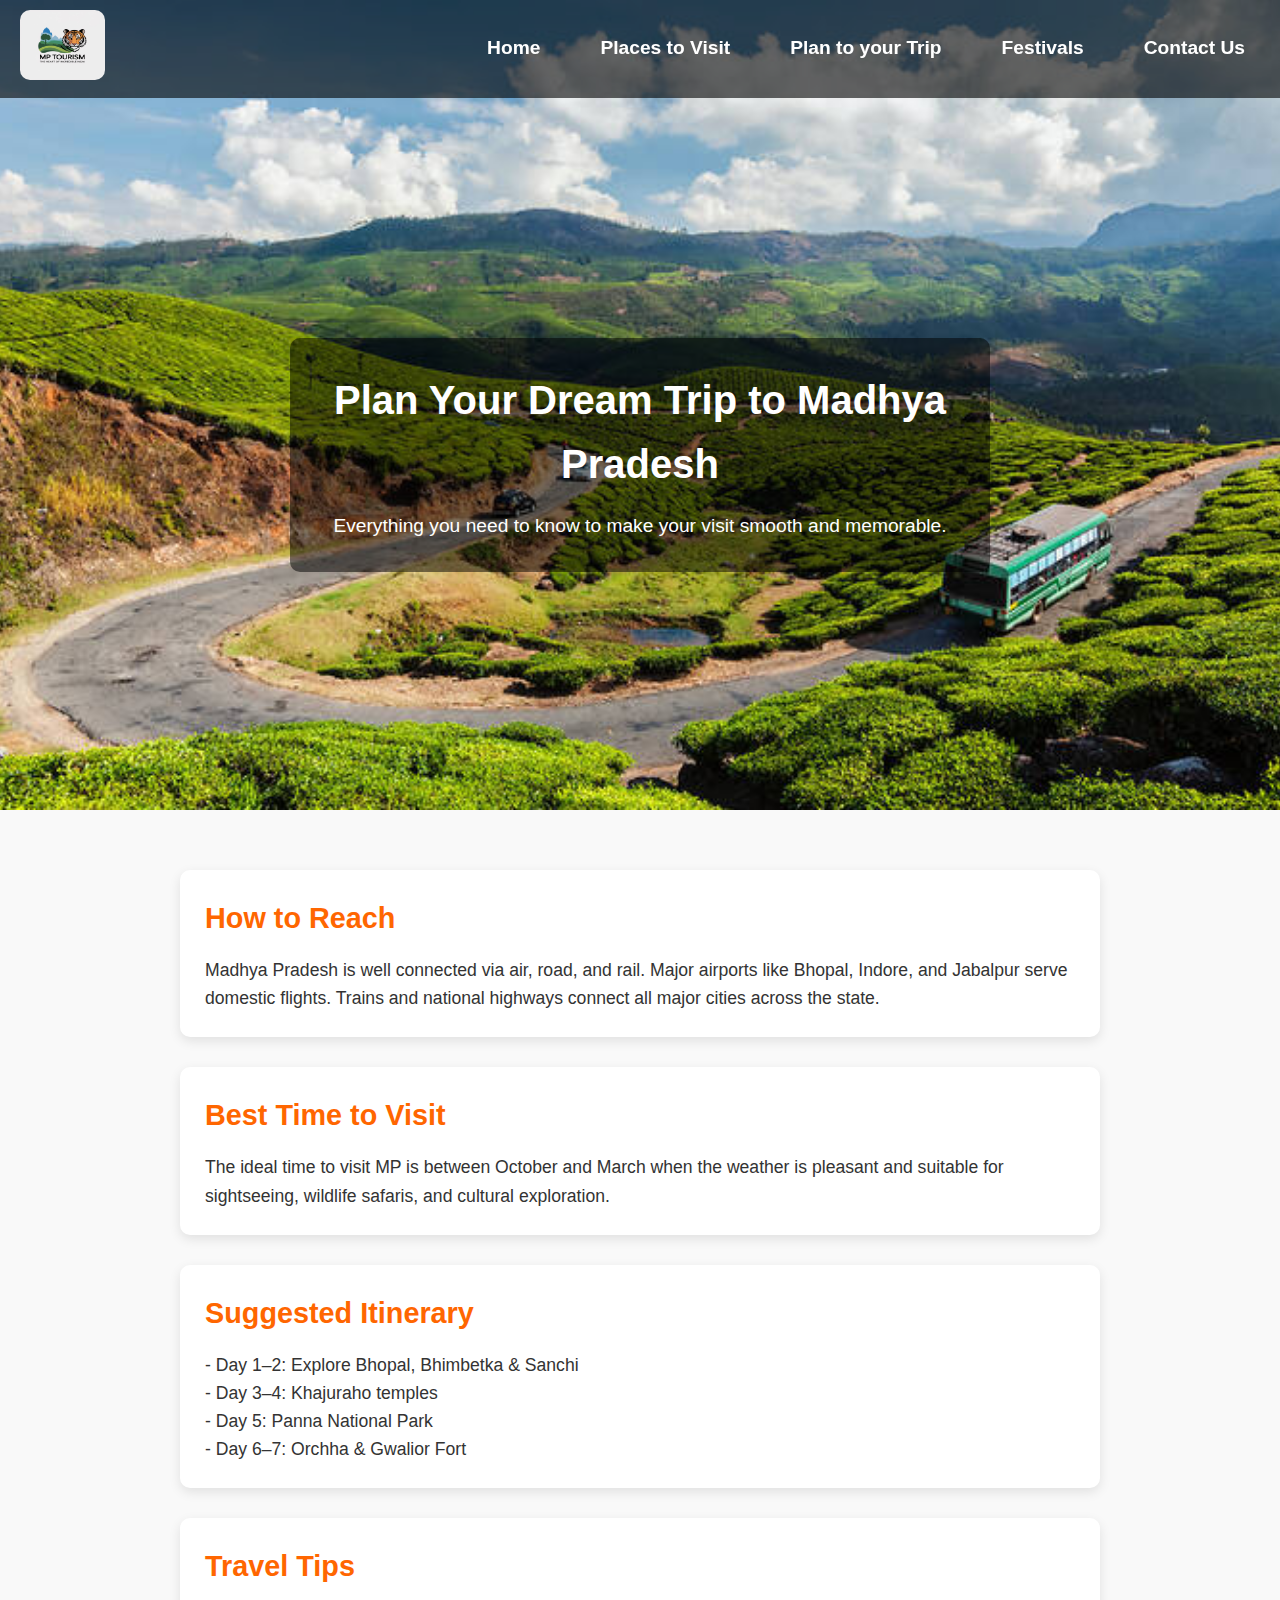
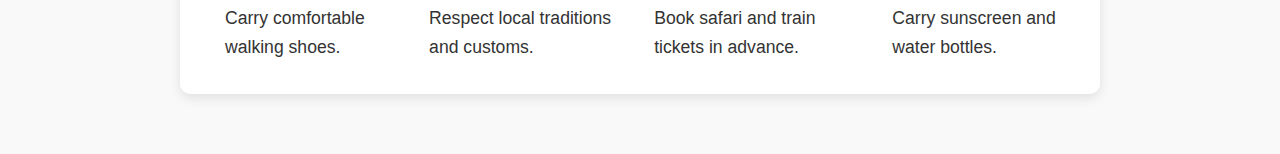
<file: plane.html>
<!DOCTYPE html>
<html lang="en">

<head>
    <meta charset="UTF-8">
    <meta name="viewport" content="width=device-width, initial-scale=1.0">
    <title>Plan Your Trip - MP Turesume</title>
    <link rel="stylesheet" href="plan.css">
</head>

<body>

    <nav id="navbar">
        <div id="logo">
            <img src="logo5.jpeg" alt="Logo">
        </div>
        <ul>
            <li><a href="index.html">Home</a></li>
            <li><a href="Places_to_Visit.html">Places to Visit</a></li>
            <li><a href="plane.html">Plan to your Trip</a></li>
            <li><a href="Festivals.html">Festivals</a></li>
            <li><a href="contect.html">Contact Us</a></li>
        </ul>
    </nav>

    <!-- Hero Section -->
    <header class="hero">
        <div class="hero-text">
            <h1>Plan Your Dream Trip to Madhya Pradesh</h1>
            <p>Everything you need to know to make your visit smooth and memorable.</p>
        </div>
    </header>

    <!-- Trip Planning Section -->
    <section class="trip-section">
        <div class="trip-card">
            <h2>How to Reach</h2>
            <p>Madhya Pradesh is well connected via air, road, and rail. Major airports like Bhopal, Indore, and
                Jabalpur serve domestic flights. Trains and national highways connect all major cities across the state.
            </p>
        </div>
        <div class="trip-card">
            <h2>Best Time to Visit</h2>
            <p>The ideal time to visit MP is between October and March when the weather is pleasant and suitable for
                sightseeing, wildlife safaris, and cultural exploration.</p>
        </div>
        <div class="trip-card">
            <h2>Suggested Itinerary</h2>
            <p>
                - Day 1–2: Explore Bhopal, Bhimbetka & Sanchi<br>
                - Day 3–4: Khajuraho temples<br>
                - Day 5: Panna National Park<br>
                - Day 6–7: Orchha & Gwalior Fort
            </p>
        </div>
        <div class="trip-card">
            <h2>Travel Tips</h2>
            <ul>
                <li>Carry comfortable walking shoes.</li>
                <li>Respect local traditions and customs.</li>
                <li>Book safari and train tickets in advance.</li>
                <li>Carry sunscreen and water bottles.</li>
            </ul>
        </div>
    </section>
</body>

</html>
</file>
<file: festivals.css>
/* ========== RESET & BASE ========== */
* {
    margin: 0;
    padding: 0;
    box-sizing: border-box;
}

body {
    font-family: "Segoe UI", sans-serif;
    background-color: #f9f9f9;
    color: #333;
    line-height: 1.6;
}

/* ========== NAVBAR ========== */
#navbar {
    display: flex;
    align-items: center;
    background-color: rgba(0, 0, 0, 0.6);
    padding: 10px 20px;
    position: fixed;
    width: 100%;
    top: 0;
    z-index: 999;
}

#logo img {
    height: 70px;
    width: 85px;
    border-radius: 10px;
}

ul {
    list-style: none;
    display: flex;
    margin-left: auto;
    gap: 30px;
}

ul li a {
    color: white;
    text-decoration: none;
    font-size: 1.2rem;
    font-weight: bold;
    padding: 8px 15px;
    border-radius: 6px;
    transition: 0.3s;
}

ul li a:hover {
    background-color: white;
    color: black;
}


/* Hero Section */
.hero {
    height: 90vh;
    background: url('fastival2.jpeg') no-repeat center center/cover;
    display: flex;
    justify-content: center;
    align-items: center;
    text-align: center;
    padding-top: 100px;
}

.hero-text {
    background-color: rgba(0, 0, 0, 0.5);
    padding: 30px;
    border-radius: 10px;
    color: #fff;
    max-width: 700px;
}

.hero-text h1 {
    font-size: 2.8rem;
    margin-bottom: 15px;
}

.hero-text p {
    font-size: 1.2rem;
}

/* Festival Section */
.festival-section {
    padding: 60px 40px;
    display: flex;
    flex-direction: column;
    gap: 40px;
    max-width: 1100px;
    margin: 0 auto;
}

.festival-card {
    display: flex;
    flex-wrap: wrap;
    background-color: white;
    border-radius: 10px;
    overflow: hidden;
    box-shadow: 0 4px 12px rgba(0, 0, 0, 0.1);
    transition: transform 0.3s ease;
}

.festival-card:hover {
    transform: scale(1.02);
}

.festival-card img {
    width: 100%;
    max-width: 400px;
    object-fit: cover;
    height: 100%;
}

.content {
    padding: 20px;
    flex: 1;
}

.content h2 {
    color: #ff6600;
    font-size: 1.8rem;
    margin-bottom: 10px;
}

.content p {
    font-size: 1.1rem;
    line-height: 1.5;
}

/* Responsive */
@media (max-width: 768px) {
    .hero-text h1 {
        font-size: 2rem;
    }

    .hero-text p {
        font-size: 1rem;
    }

    ul {
        flex-wrap: wrap;
        gap: 15px;
        justify-content: center;
    }

    .festival-section {
        padding: 30px 20px;
    }

    .festival-card {
        flex-direction: column;
    }

    .festival-card img {
        width: 100%;
    }
}
</file>
<file: jbl.css>
/* ========== RESET & BASE ========== */
* {
  margin: 0;
  padding: 0;
  box-sizing: border-box;
}

body {
  font-family: "Segoe UI", sans-serif;
  background-color: #f9f9f9;
  color: #333;
  line-height: 1.6;
}

/* ========== NAVBAR ========== */
#navbar {
  display: flex;
  align-items: center;
  background-color: rgba(0, 0, 0, 0.6);
  padding: 10px 20px;
  position: fixed;
  width: 100%;
  top: 0;
  z-index: 999;
}

#logo img {
  height: 70px;
  width: 85px;
  border-radius: 10px;
}

ul {
  list-style: none;
  display: flex;
  margin-left: auto;
  gap: 30px;
}

ul li a {
  color: white;
  text-decoration: none;
  font-size: 1.2rem;
  font-weight: bold;
  padding: 8px 15px;
  border-radius: 6px;
  transition: 0.3s;
}

ul li a:hover {
  background-color: white;
  color: black;
}

/* ========== PAGE HEADER ========== */
.top_section {
  padding-top: 120px;
  text-align: center;
  margin-bottom: 30px;
}

#heading {
  font-size: 3rem;
  font-weight: bold;
  color: #222;
  text-shadow: 2px 2px 5px rgba(0, 0, 0, 0.3);
}

/* ========== SECTION STYLES ========== */
#one, #two {
  display: flex;
  flex-wrap: wrap;
  gap: 30px;
  margin: 40px auto;
  max-width: 1200px;
  justify-content: center;
  background: #ffffff;
  border-radius: 10px;
  box-shadow: 0px 6px 18px rgba(0, 0, 0, 0.1);
  padding: 20px;
}

/* ========== IMAGE STYLING ========== */
.card img,
.card1 img {
  width: 100%;
  max-width: 500px;
  border-radius: 12px;
  transition: 0.4s ease;
  box-shadow: 0px 5px 15px rgba(0, 0, 0, 0.2);
}

.card img:hover,
.card1 img:hover {
  transform: scale(1.05);
  box-shadow: 0px 10px 25px rgba(0, 34, 255, 0.3);
}

/* ========== TEXT CONTENT ========== */
.pera1,
.pera2 {
  flex: 1 1 500px;
  font-size: 1.2rem;
  padding: 15px;
  background: #fefefe;
  border-left: 4px solid #ffa600;
  border-radius: 8px;
  text-align: justify;
  transition: transform 0.3s ease;
}

.pera1:hover,
.pera2:hover {
  transform: translateY(-3px);
}

/* ========== HIGHLIGHTED TEXT ========== */
#bheda,
#gwa,
#bargi,
#Dhuandhar,
#madan,
.cons,
.best,
.Location,
.rajgond,
.pur,
.sign,
.tras,
.his,
.Ganga,
.popu,
#shiva,
.Kachnar,
.Festivals {
  font-weight: bold;
  color: #ff7b00;
  cursor: pointer;
  transition: color 0.3s ease;
}

#bheda:hover,
#gwa:hover,
#shiva:hover,
.tras:hover,
.his:hover,
.Ganga:hover,
.popu:hover {
  color: #0066ff;
}

/* ========== RESPONSIVE ========== */
@media (max-width: 768px) {
  ul {
    flex-direction: column;
    position: absolute;
    background-color: rgba(0, 0, 0, 0.9);
    top: 70px;
    left: 0;
    width: 100%;
    padding: 20px;
    display: none;
  }

  #navbar:hover ul {
    display: flex;
  }

  #one, #two {
    flex-direction: column;
    padding: 10px;
  }

  .pera1, .pera2 {
    font-size: 1.1rem;
    width: 100%;
  }

  #heading {
    font-size: 2rem;
    margin-left: 0;
  }
}
</file>
<file: panna.css>
/* ========== RESET & BASE ========== */
* {
    margin: 0;
    padding: 0;
    box-sizing: border-box;
}

body {
    font-family: "Segoe UI", sans-serif;
    background-color: #f9f9f9;
    color: #333;
    line-height: 1.6;
}

/* ========== NAVBAR ========== */
#navbar {
    display: flex;
    align-items: center;
    background-color: rgba(0, 0, 0, 0.6);
    padding: 10px 20px;
    position: fixed;
    width: 100%;
    top: 0;
    z-index: 999;
}

#logo img {
    height: 70px;
    width: 85px;
    border-radius: 10px;
}

ul {
    list-style: none;
    display: flex;
    margin-left: auto;
    gap: 30px;
}

ul li a {
    color: white;
    text-decoration: none;
    font-size: 1.2rem;
    font-weight: bold;
    padding: 8px 15px;
    border-radius: 6px;
    transition: 0.3s;
}

ul li a:hover {
    background-color: white;
    color: black;
}

.hero {
    background-image: linear-gradient(rgba(0, 0, 0, 0.4), rgba(0, 0, 0, 0.4)),
        url('chanda.jpeg');
    height: 50vh;
    background-size: cover;
    background-position: center;
    color: white;
    display: flex;
    flex-direction: column;
    align-items: center;
    justify-content: center;
    text-align: center;
}

.hero h1 {
    font-size: 3rem;
    text-shadow: 2px 2px 6px #000;
}

.hero p {
    font-size: 1.2rem;
    margin-top: 10px;
    text-shadow: 1px 1px 10px #000000;
}

.gallery-container {
    padding: 30px 10px;
    max-width: 1200px;
    margin: auto;
}

.gallery-grid {
    display: grid;
    grid-template-columns: repeat(auto-fit, minmax(400px, 1fr));
    gap: 20px;
}

@media screen and (min-width: 1024px) {
    .gallery-grid {
        grid-template-columns: repeat(3, 1fr);
    }
}

.gallery-grid a {
    display: block;
    border-radius: 10px;
    overflow: hidden;
    box-shadow: 0 0 10px rgba(0, 0, 0, 0.238);
    transition: transform 0.3s ease, box-shadow 0.3s ease;
    text-decoration: none;
}

.gallery-grid a:hover {
    transform: scale(1.03);
    box-shadow: 0 0 15px rgb(10, 248, 50);
}

.gallery-grid img {
    width: 100%;
    height: 400px;
    object-fit: cover;
    display: block;
    transition: transform 0.3s ease;
}
</file>
<file: places.css>
/* RESET & BASE */
* {
    margin: 0;
    padding: 0;
    box-sizing: border-box;
}

body {
    font-family: "Segoe UI", sans-serif;
    background-color: #f9f9f9;
    color: #333;
    line-height: 1.6;
}

/* NAVBAR */
#navbar {
    display: flex;
    align-items: center;
    background-color: rgba(0, 0, 0, 0.6);
    padding: 10px 20px;
    position: fixed;
    width: 100%;
    top: 0;
    z-index: 999;
}

#logo img {
    height: 70px;
    width: 85px;
    border-radius: 10px;
}

ul {
    list-style: none;
    display: flex;
    margin-left: auto;
    gap: 30px;
}

ul li a {
    color: white;
    text-decoration: none;
    font-size: 1.2rem;
    font-weight: bold;
    padding: 8px 15px;
    border-radius: 6px;
    transition: 0.3s;
}

ul li a:hover {
    background-color: white;
    color: black;
}

.hero {
    height: 100vh;
    background: url('mp\ logo2.jpg') no-repeat center center/cover;
    display: flex;
    justify-content: center;
    align-items: center;
    text-align: center;
    padding: 100px 20px 0;
}

.hero-text {
    background-color: rgba(0, 0, 0, 0.5);
    padding: 30px;
    border-radius: 10px;
    color: #fff;
    max-width: 700px;
}

.hero-text h1 {
    font-size: 2.5rem;
    margin-bottom: 15px;
}

.hero-text p {
    font-size: 1.2rem;
}

.places-section {
    padding: 60px 40px;
    display: flex;
    flex-direction: column;
    gap: 40px;
}

.place-card {
    display: flex;
    flex-wrap: wrap;
    background-color: #fff;
    border-radius: 10px;
    box-shadow: 0px 4px 10px rgba(0, 0, 0, 0.1);
    overflow: hidden;
    transition: transform 0.3s;
}

.place-card:hover {
    transform: scale(1.02);
}

.place-card img {
    width: 100%;
    max-width: 500px;
    object-fit: cover;
}

.place-content {
    padding: 20px;
    flex: 1;
}

.place-content h2 {
    color: #ff6600;
    margin-bottom: 10px;
    font-size: 1.8rem;
}

.place-content p {
    margin-bottom: 10px;
    font-size: 1.1rem;
    line-height: 1.5;
}

@media (max-width: 768px) {
    .place-card {
        flex-direction: column;
    }

    ul {
        flex-wrap: wrap;
        gap: 15px;
        justify-content: center;
    }

    .hero-text h1 {
        font-size: 2rem;
    }

    .hero-text p {
        font-size: 1rem;
    }

    .places-section {
        padding: 30px 20px;
    }
}
</file>
<file: plan.css>
/* ========== RESET & BASE ========== */
* {
    margin: 0;
    padding: 0;
    box-sizing: border-box;
}

body {
    font-family: "Segoe UI", sans-serif;
    background-color: #f9f9f9;
    color: #333;
    line-height: 1.6;
}

/* ========== NAVBAR ========== */
#navbar {
    display: flex;
    align-items: center;
    background-color: rgba(0, 0, 0, 0.6);
    padding: 10px 20px;
    position: fixed;
    width: 100%;
    top: 0;
    z-index: 999;
}

#logo img {
    height: 70px;
    width: 85px;
    border-radius: 10px;
}

ul {
    list-style: none;
    display: flex;
    margin-left: auto;
    gap: 30px;
}

ul li a {
    color: white;
    text-decoration: none;
    font-size: 1.2rem;
    font-weight: bold;
    padding: 8px 15px;
    border-radius: 6px;
    transition: 0.3s;
}

ul li a:hover {
    background-color: white;
    color: black;
}

/* Hero Section */
.hero {
    height: 90vh;
    background: url('plan.jpeg') no-repeat center center/cover;
    display: flex;
    justify-content: center;
    align-items: center;
    text-align: center;
    padding: 100px 20px 0;
}



.hero-text {
    background-color: rgba(0, 0, 0, 0.5);
    padding: 30px;
    border-radius: 10px;
    color: #fff;
    max-width: 700px;
}

.hero-text h1 {
    font-size: 2.5rem;
    margin-bottom: 15px;
}

.hero-text p {
    font-size: 1.2rem;
}

/* Trip Planning Section */
.trip-section {
    padding: 60px 40px;
    display: flex;
    flex-direction: column;
    gap: 30px;
    max-width: 1000px;
    margin: 0 auto;
}

.trip-card {
    background-color: white;
    border-radius: 10px;
    padding: 25px;
    box-shadow: 0 4px 12px rgba(0, 0, 0, 0.1);
    transition: transform 0.3s ease;
}

.trip-card:hover {
    transform: translateY(-5px);
}

.trip-card h2 {
    font-size: 1.8rem;
    color: #ff6600;
    margin-bottom: 15px;
}

.trip-card p,
.trip-card ul {
    font-size: 1.1rem;
    line-height: 1.6;
}

.trip-card ul {
    padding-left: 20px;
}

.trip-card li {
    margin-bottom: 8px;
}

/* Responsive */
@media (max-width: 768px) {
    ul {
        flex-wrap: wrap;
        gap: 15px;
        justify-content: center;
    }

    .hero-text h1 {
        font-size: 2rem;
    }

    .hero-text p {
        font-size: 1rem;
    }

    .trip-section {
        padding: 30px 20px;
    }
}
</file>
